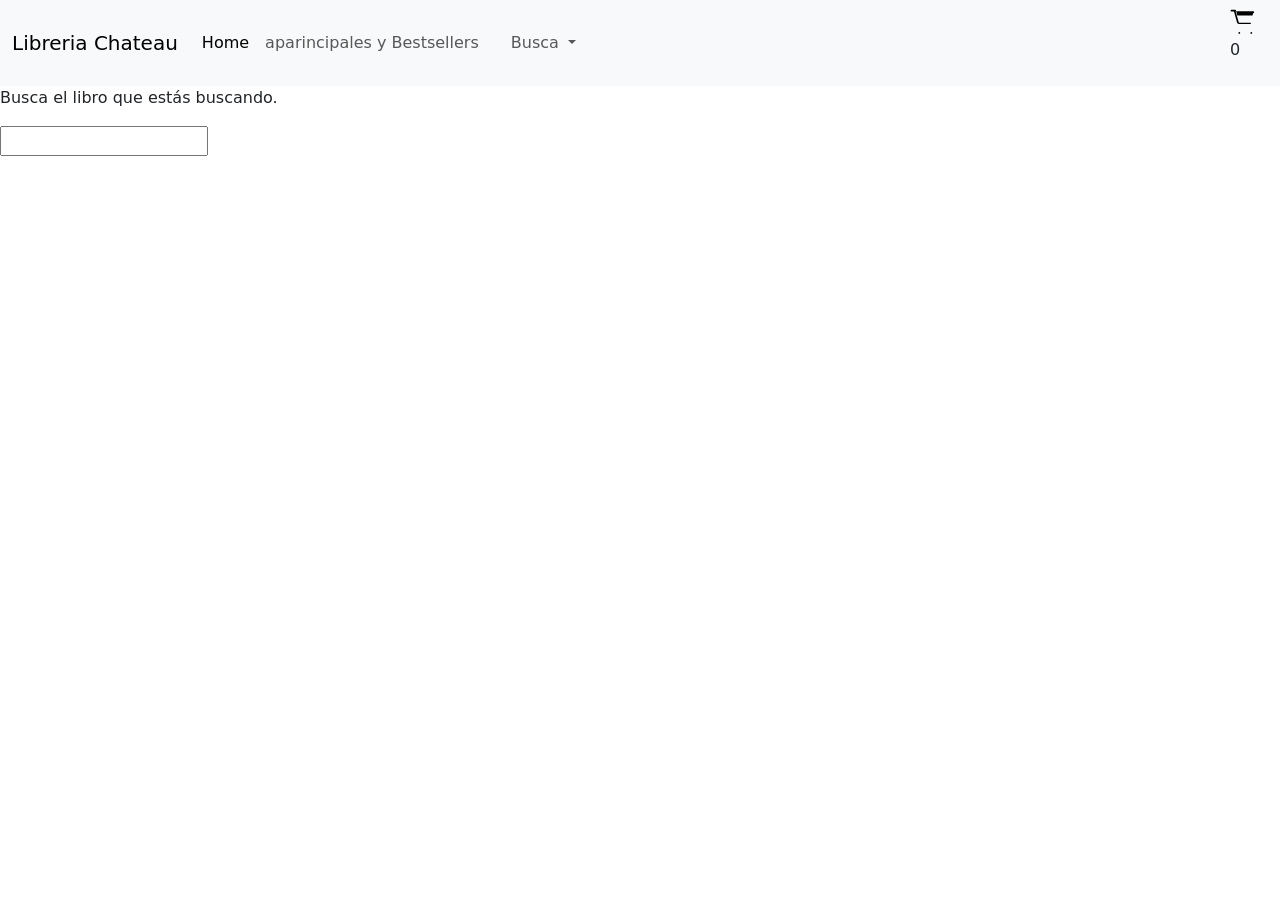
<file: index.html>
<!DOCTYPE html>
<html lang="en">
<head>
    <meta charset="UTF-8">
    <meta name="viewport" content="width=device-width, initial-scale=1.0">
    <title>PreEntrega3</title>
    <link href="https://cdn.jsdelivr.net/npm/bootstrap@5.3.0/dist/css/bootstrap.min.css" rel="stylesheet">
</head>
<body>
    <header>
        <nav class="navbar navbar-expand-lg bg-body-tertiary">
            <div class="container-fluid">
              <a class="navbar-brand" href="#">Libreria Chateau</a>
              <button class="navbar-toggler" type="button" data-bs-toggle="collapse" data-bs-target="#navbarNavDropdown" aria-controls="navbarNavDropdown" aria-expanded="false" aria-label="Toggle navigation">
                <span class="navbar-toggler-icon"></span>
              </button>
              <div class="collapse navbar-collapse" id="navbarNavDropdown">
                <ul class="navbar-nav">
                  <li class="nav-item">
                    <a class="nav-link active" aria-current="page" href="#">Home</a>
                  </li>
                  <li class="nav-item">
                    <a class="nav-link" href="#">aparincipales y Bestsellers</a>
                  </li>
                  <li class="nav-item">
                    <a class="nav-link" href="#"></a>
                  </li>
                  <li class="nav-item dropdown">
                    <a class="nav-link dropdown-toggle" href="#" role="button" data-bs-toggle="dropdown" aria-expanded="false">
                      Busca
                    </a>
                    <ul class="dropdown-menu">
                      <li><a class="dropdown-item" href="#">Libros</a></li>
                      <li><a class="dropdown-item" href="#">Servicios</a></li>
                      <li><a class="dropdown-item" href="#">Bestsellers</a></li>
                    </ul>
                  </li>
                </ul>
              </div>
            </div>
    
            <div id="userLogin" class="nav-item"></div>
            <div id="btnCarrito" style="margin-right: 20px">
                <svg xmlns="http://www.w3.org/2000/svg" width="30" height="" viewBox="0 0 50 50">
                    <path d="M37.5 12.5H12.3l-2.07-7.38A1.87 1.87 0 0 0 8.38 3H2.5A1.5 1.5 0 0 0 1 4.5a1.5 1.5 0 0 0 1.5 1.5h4.09l5.14 18.34a3 3 0 0 0 2.9 2.2h19.29a1 1 0 0 0 0-2H15.53a1 1 0 0 1-.95-.71L9.35 5.45H38.75a1.5 1.5 0 0 1 1.5 1.5 1.49 1.49 0 0 1-1.5 1.5z"/>
                    <circle cx="15.5" cy="41.5" r="1.5"/>
                    <circle cx="35.5" cy="41.5" r="1.5"/>
                </svg>
                <p id="contadorCarrito">0</p>
            </div>
            
          </nav>
    </header>
    <p>Busca el libro que estás buscando.</p>

    <input type="text" class="filterinput">

    <div id="libros"></div>
    <footer></footer>
    <script type="module" src="./books/libros.js"></script>
    <script type="module" src="./js/carrito.js"></script>
    <script type="module" src="./js/inicio.js"></script>
   <script src="https://cdn.jsdelivr.net/npm/bootstrap@5.3.0/dist/js/bootstrap.bundle.min.js"></script>
</body>
</html>
</file>
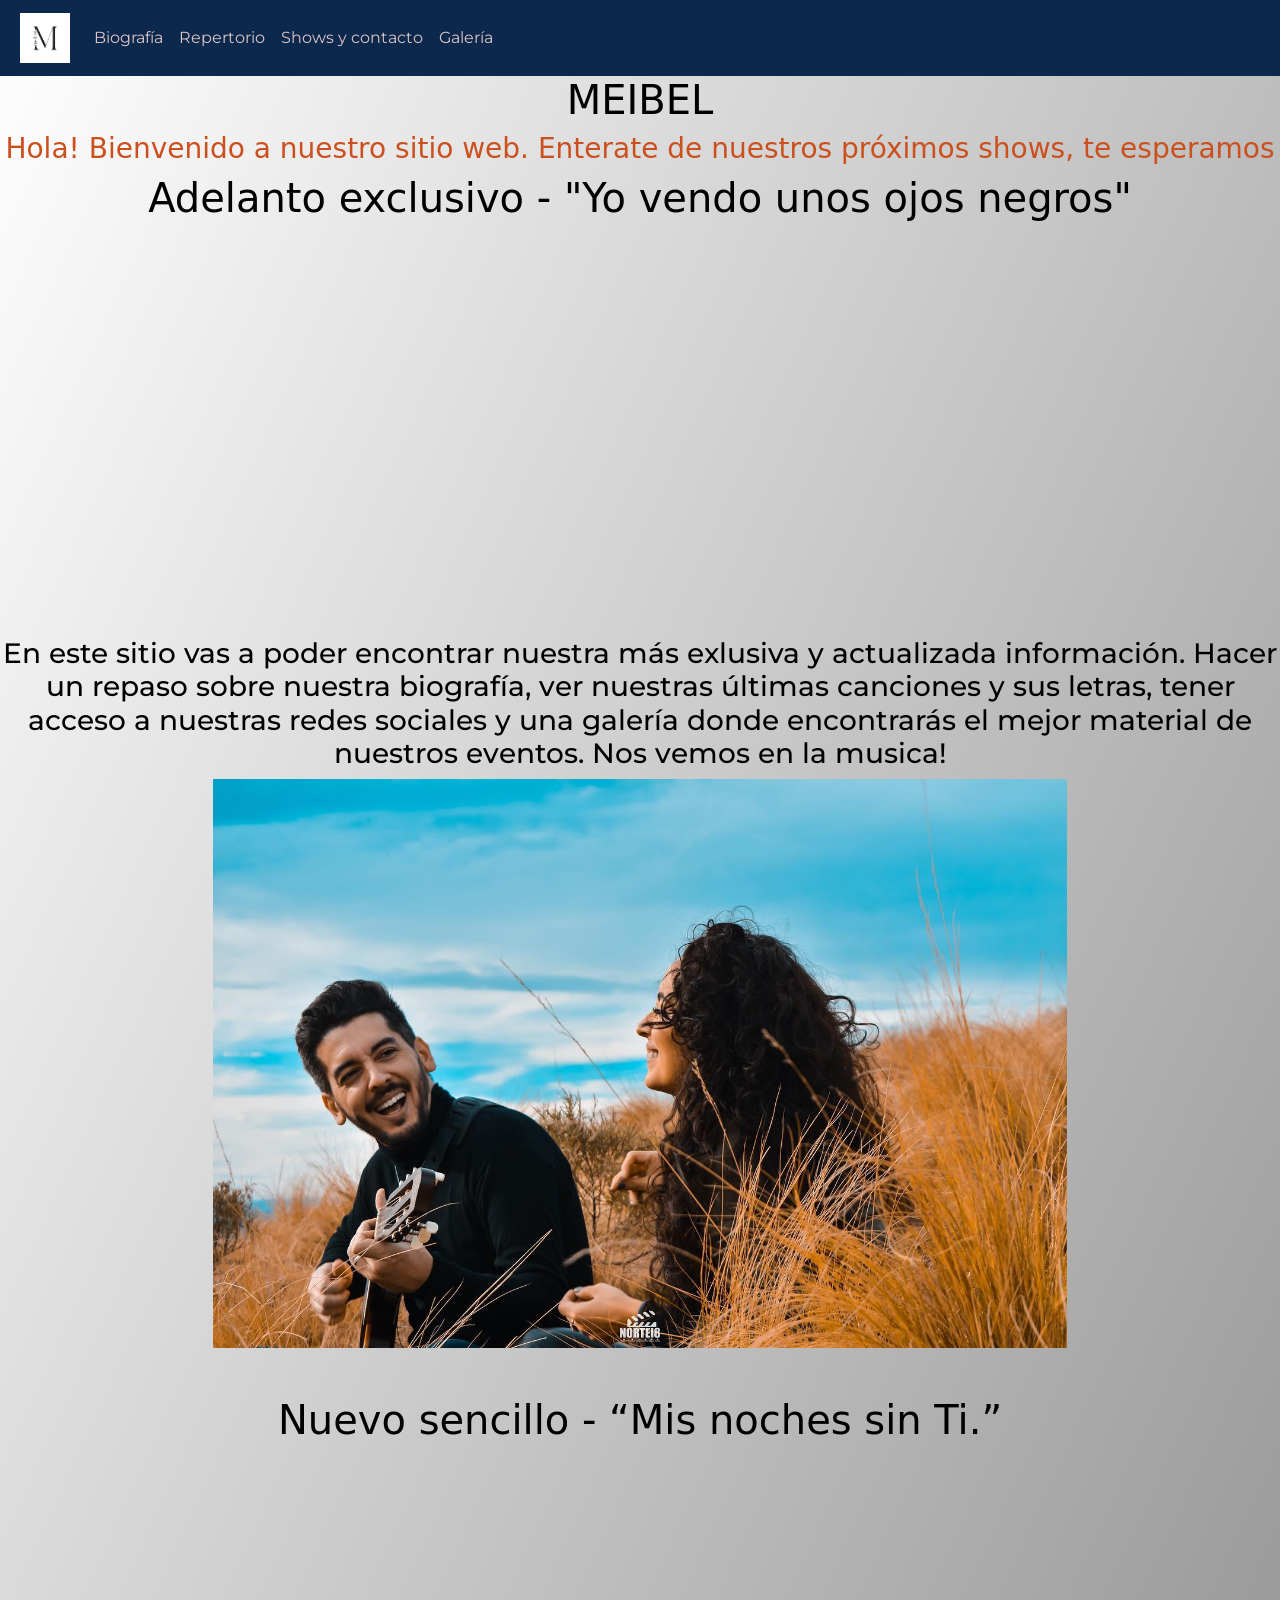
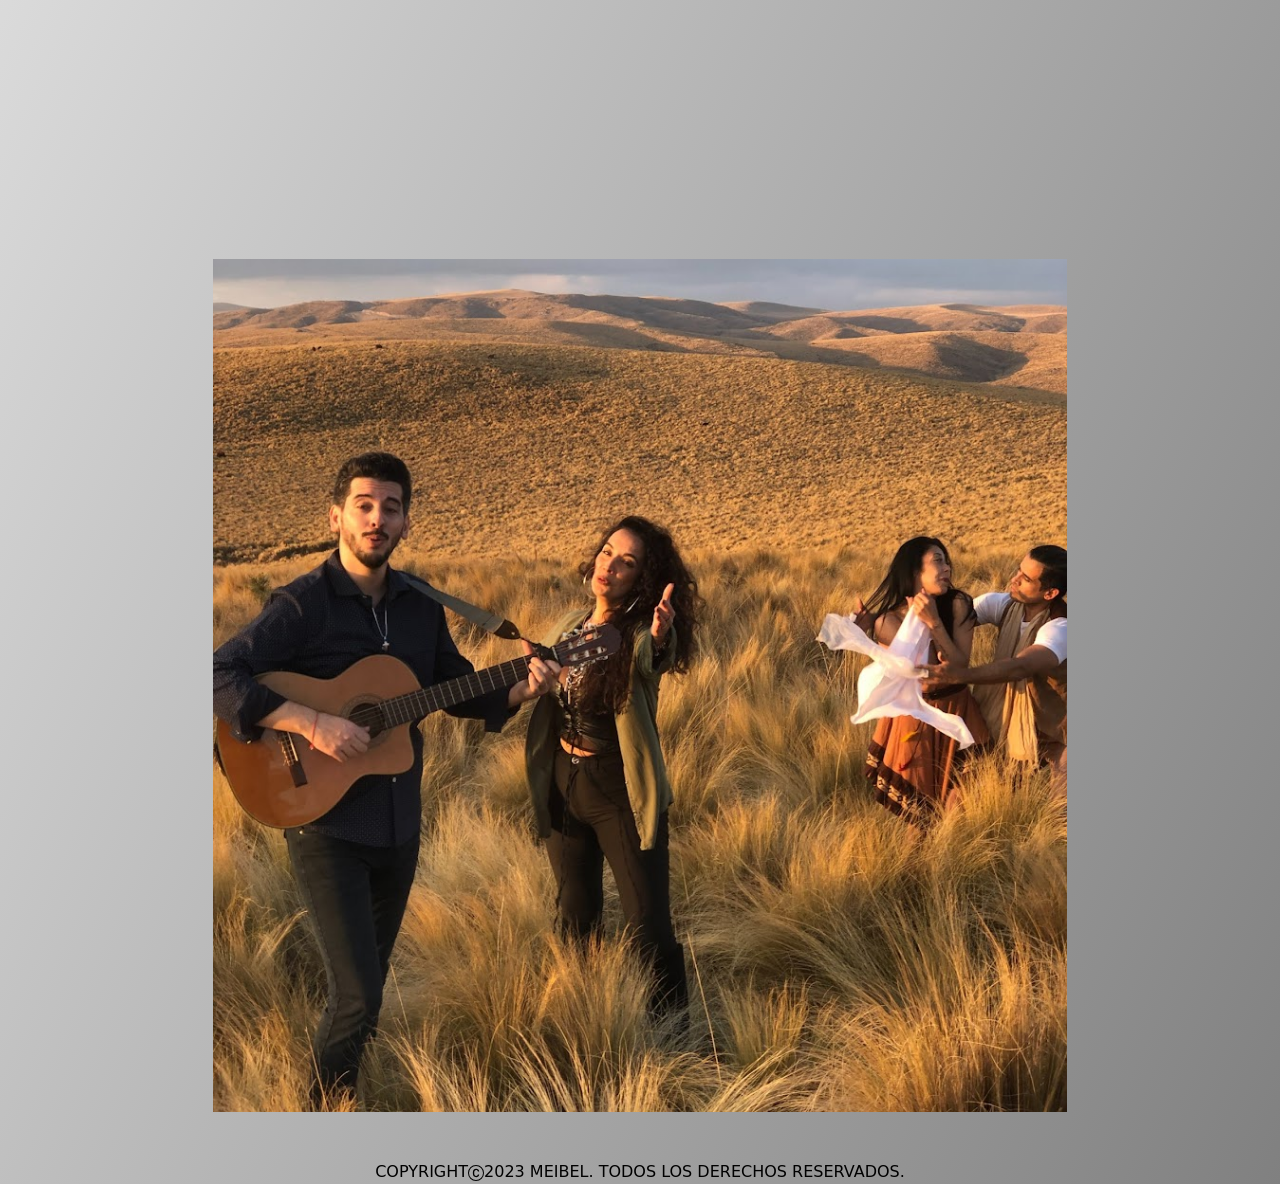
<file: root/index.html>
<!DOCTYPE html>
<html lang="en">
<head>
    <meta charset="UTF-8">
    <meta http-equiv="X-UA-Compatible" content="IE=edge">
    <meta name="viewport" content="width=device-width, initial-scale=1.0">
    <!-- Mi bs -->
    <link href="https://fonts.googleapis.com/css2?family=Montserrat:wght@200&display=swap" rel="stylesheet">
    <link href="https://cdn.jsdelivr.net/npm/bootstrap@5.3.0-alpha3/dist/css/bootstrap.min.css" rel="stylesheet" integrity="sha384-KK94CHFLLe+nY2dmCWGMq91rCGa5gtU4mk92HdvYe+M/SXH301p5ILy+dN9+nJOZ" crossorigin="anonymous">
    <link rel="stylesheet" href="./css/style.css">
    <title>Meibel</title>
</head>
<body>
 <header>
   <nav class="navbar navbar-expand-lg col-sm-12 px-2 color-barra descripcion">
      <div class="container-fluid">
        <a class="navbar-brand" href="./index.html"><img src="./img/LOGO.png" alt="logo" width="50"></a>
        <button class="navbar-toggler mi-boton" type="button" data-bs-toggle="collapse" data-bs-target="#navbarNavAltMarkup" aria-controls="navbarNavAltMarkup" aria-expanded="false" aria-label="Toggle navigation">
          <span class="navbar-toggler-icon"></span>
        </button>
        <div class="collapse navbar-collapse" id="navbarNavAltMarkup">
          <div class="navbar-nav">
            <a class="nav-link color-letra-barra" href="./paginas/biografia.html">Biografía</a>
            <a class="nav-link color-letra-barra" href="./paginas/repertorio.html">Repertorio</a>
            <a class="nav-link color-letra-barra" href="./paginas/shows.html">Shows y contacto</a>
            <a class="nav-link color-letra-barra" href="./paginas/galeria.html">Galería</a>
          </div>
        </div>
      </div>
    </nav>
    <nav>
     </nav>
 </header>
 <main>
    <h1 class="text-center">MEIBEL</h1>
    <section class="text-center">
        <h3 class="text-center sub">Hola! Bienvenido a nuestro sitio web.
        Enterate de nuestros próximos shows, te esperamos</h3>
        <div>
          <h3 class="display-6">Adelanto exclusivo - "Yo vendo unos ojos negros"</h3>
          <iframe class="col-md-8" width="400" height="400" src="https://www.youtube.com/embed/Qj9hyJEf94k" title="YouTube video player" frameborder="0" allow="accelerometer; autoplay; clipboard-write; encrypted-media; gyroscope; picture-in-picture; web-share" allowfullscreen></iframe>
        </div>
        <h3 class="descripcion">En este sitio vas a poder encontrar nuestra más exlusiva y actualizada información. Hacer un repaso sobre nuestra biografía, ver nuestras últimas canciones y sus letras, tener acceso a nuestras redes sociales y una galería donde encontrarás el mejor material de nuestros eventos. Nos vemos en la musica!</h3>
        <img class="col-md-8 img-fluid" src="./img/meibel3.jpg" alt="">
       <div class="pt-5">
        <h3 class="display-6">Nuevo sencillo - “Mis noches sin Ti.”</h3>
        <iframe class="col-md-8" width="400" height="400" src="https://www.youtube.com/embed/NIz2nOnFYKQ" title="YouTube video player" frameborder="0" allow="accelerometer; autoplay; clipboard-write; encrypted-media; gyroscope; picture-in-picture; web-share" allowfullscreen></iframe>
        <img class="col-md-8 img-fluid" src="./img/meibel2.jpg" alt="">
       </div>
    </section>
    <footer>
        <div class="container-fluid pt-5">
          <div class="row">
            <div class="text-center"> COPYRIGHT<svg xmlns="http://www.w3.org/2000/svg" width="16" height="16" fill="currentColor" class="bi bi-c-circle" viewBox="0 0 16 16">
              <path d="M1 8a7 7 0 1 0 14 0A7 7 0 0 0 1 8Zm15 0A8 8 0 1 1 0 8a8 8 0 0 1 16 0ZM8.146 4.992c-1.212 0-1.927.92-1.927 2.502v1.06c0 1.571.703 2.462 1.927 2.462.979 0 1.641-.586 1.729-1.418h1.295v.093c-.1 1.448-1.354 2.467-3.03 2.467-2.091 0-3.269-1.336-3.269-3.603V7.482c0-2.261 1.201-3.638 3.27-3.638 1.681 0 2.935 1.054 3.029 2.572v.088H9.875c-.088-.879-.768-1.512-1.729-1.512Z"/>
            </svg>2023 MEIBEL. TODOS LOS DERECHOS RESERVADOS.</div>
          </div>
        </div>
    </footer>
 </main>   
 <script src="https://cdn.jsdelivr.net/npm/bootstrap@5.3.0-alpha3/dist/js/bootstrap.bundle.min.js" integrity="sha384-ENjdO4Dr2bkBIFxQpeoTz1HIcje39Wm4jDKdf19U8gI4ddQ3GYNS7NTKfAdVQSZe" crossorigin="anonymous"></script>
</body>
</html>
</file>
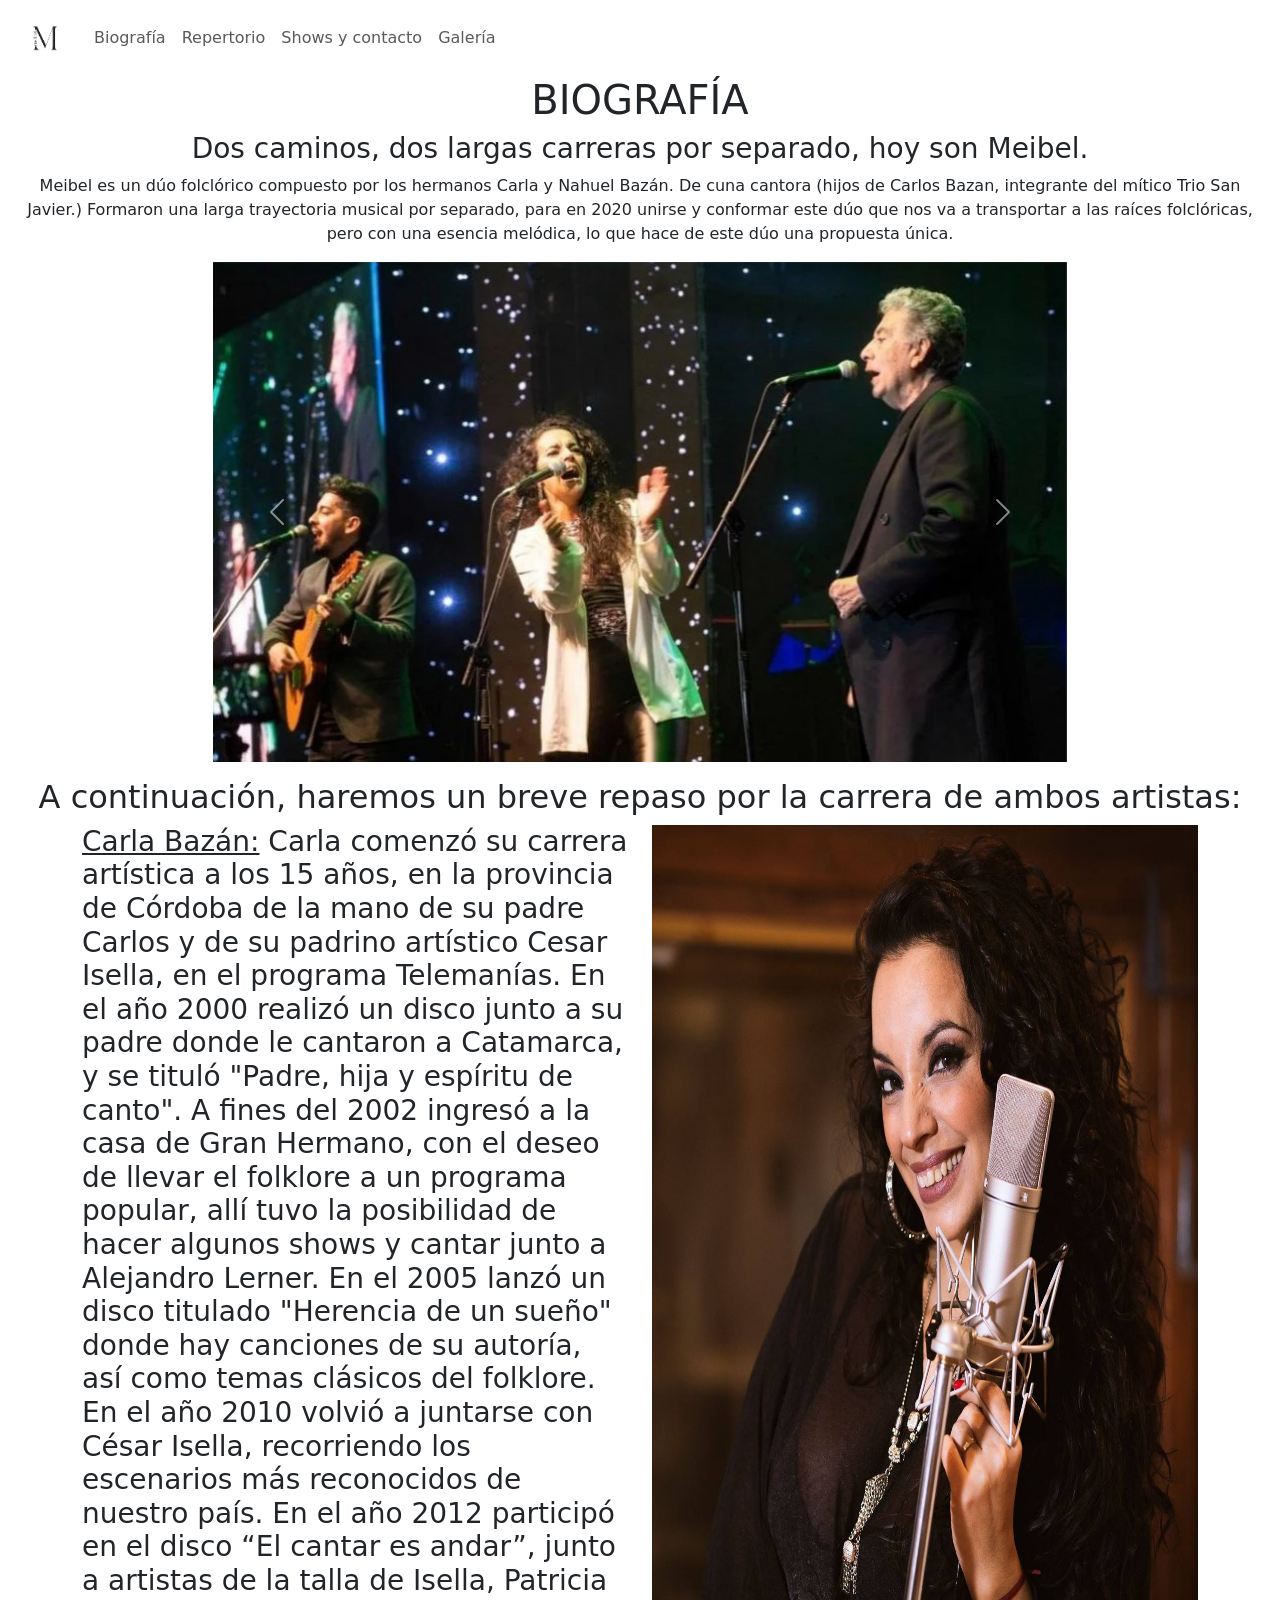
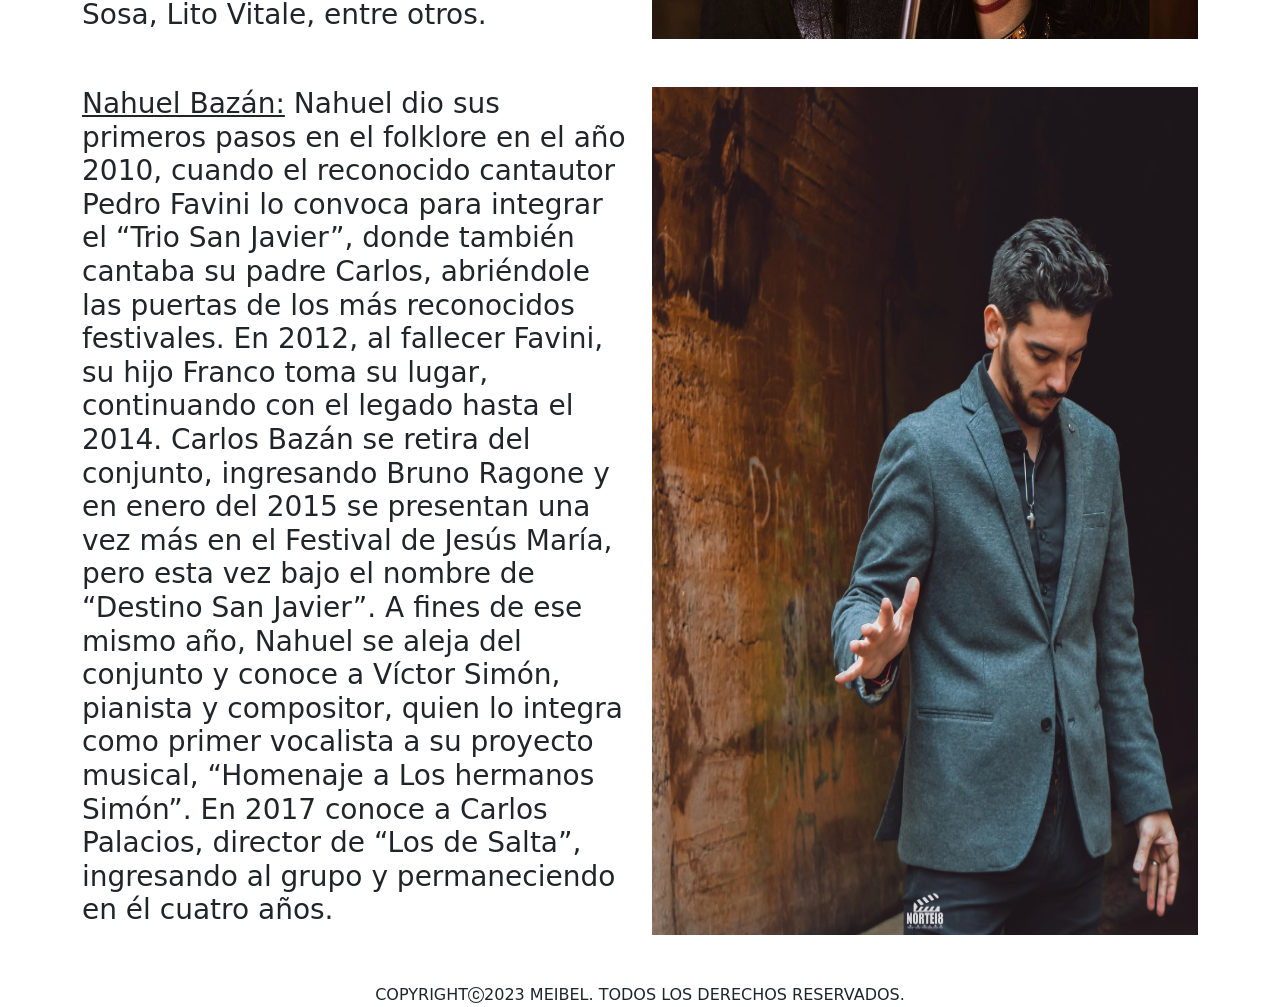
<file: paginas/biografia.html>
<!DOCTYPE html>
<html lang="en">
<head>
    <meta charset="UTF-8">
    <meta http-equiv="X-UA-Compatible" content="IE=edge">
    <meta name="viewport" content="width=device-width, initial-scale=1.0">

    <!-- mi bs -->
<link href="https://fonts.googleapis.com/css2?family=Montserrat:wght@200&display=swap" rel="stylesheet">
    <link href="https://cdn.jsdelivr.net/npm/bootstrap@5.3.0-alpha3/dist/css/bootstrap.min.css" rel="stylesheet" integrity="sha384-KK94CHFLLe+nY2dmCWGMq91rCGa5gtU4mk92HdvYe+M/SXH301p5ILy+dN9+nJOZ" crossorigin="anonymous">
    <link rel="stylesheet" href="../css/style.css">
    <title>Biografia</title>
</head>
<body>
    <header>
      <nav class="navbar navbar-expand-lg col-sm-12 px-2 color-barra descripcion">
            <div class="container-fluid">
              <a class="navbar-brand" href="../index.html"><img src="../img/LOGO.png" alt="logo" width="50"></a>
              <button class="navbar-toggler mi-boton" type="button" data-bs-toggle="collapse" data-bs-target="#navbarNavAltMarkup" aria-controls="navbarNavAltMarkup" aria-expanded="false" aria-label="Toggle navigation">
                <span class="navbar-toggler-icon"></span>
              </button>
              <div class="collapse navbar-collapse" id="navbarNavAltMarkup">
                <div class="navbar-nav">
                  <a class="nav-link color-letra-barra" href="./biografia.html">Biografía</a>
                  <a class="nav-link color-letra-barra" href="./repertorio.html">Repertorio</a>
                  <a class="nav-link color-letra-barra" href="./shows.html">Shows y contacto</a>
                  <a class="nav-link color-letra-barra" href="./galeria.html">Galería</a>
                </div>
              </div>
            </div>
          </nav>
          <nav>
           </nav>
     </header>  
     <main>
      <h1 class="text-center">BIOGRAFÍA</h1>
    <section class="text-center">
       <h3>Dos caminos, dos largas carreras por separado, hoy son Meibel.</h3>
      <p class="container-fluid">Meibel es un dúo folclórico compuesto por los hermanos Carla y Nahuel Bazán. De cuna cantora (hijos de Carlos Bazan, integrante del mítico Trio San Javier.) Formaron una larga trayectoria musical por separado, para en 2020 unirse y conformar este dúo que nos va a transportar a las raíces folclóricas, pero con una esencia melódica, lo que hace de este dúo una propuesta única. </p>
      <div id="carouselExample" class="carousel slide col-lg-8 mx-auto">
        <div class="carousel-inner">
          <div class="carousel-item active">
            <img src="../img/meibel4.jpg" class="d-block w-100 col-lg-8" alt="El dúo Meibel acompañados por su padre, Carlos Bazán, en la Fiesta Nacional del Poncho, Julio de 2022">
          </div>
          <div class="carousel-item">
            <img src="../img/Car1.jpg" class="d-block w-100 col-lg-8" alt="Carla, imagen para el book">
          </div>
          <div class="carousel-item">
            <img src="../img/Nahu1.jpg" class="d-block w-100 col-lg-8" alt="Nahuel, imagen para el book">
          </div>
        </div>
        <button class="carousel-control-prev" type="button" data-bs-target="#carouselExample" data-bs-slide="prev">
          <span class="carousel-control-prev-icon" aria-hidden="true"></span>
          <span class="visually-hidden">Previous</span>
        </button>
        <button class="carousel-control-next" type="button" data-bs-target="#carouselExample" data-bs-slide="next">
          <span class="carousel-control-next-icon" aria-hidden="true"></span>
          <span class="visually-hidden">Next</span>
        </button>
      </div>  
    </section>
    <h2 class="text-center mt-3">A continuación, haremos un breve repaso por la carrera de ambos artistas:</h2>
       <div class="container">
         <div class="row">
          <h3 class="descripcion col-lg-6"> <u>Carla Bazán:</u> Carla comenzó su carrera artística a los 15 años, en la provincia de Córdoba de la mano de su padre Carlos y de su padrino artístico Cesar Isella, en el programa Telemanías.
            En el año 2000 realizó un disco junto a su padre donde le cantaron a Catamarca, y se tituló "Padre, hija y espíritu de canto".
            A fines del 2002 ingresó a la casa de Gran Hermano, con el deseo de llevar el folklore a un programa popular, allí tuvo la posibilidad de hacer algunos shows y cantar junto a Alejandro Lerner.
            En el 2005 lanzó un disco titulado "Herencia de un sueño" donde hay canciones de su autoría, así como temas clásicos del folklore.
            En el año 2010 volvió a juntarse con César Isella, recorriendo los escenarios más reconocidos de nuestro país.
            En el año 2012 participó en el disco “El cantar es andar”, junto a artistas de la talla de Isella, Patricia Sosa, Lito Vitale, entre otros.
            </h3>
          <img class="col-lg-6" src="../img/car2.jpg" alt="Carla en estudio de grabación">
          <h3 class="descripcion col-lg-6 mt-5"> <u>Nahuel Bazán:</u> Nahuel dio sus primeros pasos en el folklore en el año 2010, cuando el reconocido cantautor Pedro Favini lo convoca para integrar el “Trio San Javier”, donde también cantaba su padre Carlos, abriéndole las puertas de los más reconocidos festivales.
            En 2012, al fallecer Favini, su hijo Franco toma su lugar, continuando con el legado hasta el 2014. Carlos Bazán se retira del conjunto, ingresando Bruno Ragone y en enero del 2015 se presentan una vez más en el Festival de Jesús María, pero esta vez bajo el nombre de “Destino San Javier”. 
            A fines de ese mismo año, Nahuel se aleja del conjunto y conoce a Víctor Simón, pianista y compositor, quien lo integra como primer vocalista a su proyecto musical, “Homenaje a Los hermanos Simón”.
            En 2017 conoce a Carlos Palacios, director de “Los de Salta”, ingresando al grupo y permaneciendo en él cuatro años.
            </h3>
            <img class="col-lg-6 mt-5" src="../img/nahu2.jpg" alt="Nahuel en el Rodeo, Catamarca">
         </div>
       </div>
       </main> 
     <footer>
      <div class="container-fluid pt-5">
        <div class="row">
          <div class="text-center"> COPYRIGHT<svg xmlns="http://www.w3.org/2000/svg" width="16" height="16" fill="currentColor" class="bi bi-c-circle" viewBox="0 0 16 16">
            <path d="M1 8a7 7 0 1 0 14 0A7 7 0 0 0 1 8Zm15 0A8 8 0 1 1 0 8a8 8 0 0 1 16 0ZM8.146 4.992c-1.212 0-1.927.92-1.927 2.502v1.06c0 1.571.703 2.462 1.927 2.462.979 0 1.641-.586 1.729-1.418h1.295v.093c-.1 1.448-1.354 2.467-3.03 2.467-2.091 0-3.269-1.336-3.269-3.603V7.482c0-2.261 1.201-3.638 3.27-3.638 1.681 0 2.935 1.054 3.029 2.572v.088H9.875c-.088-.879-.768-1.512-1.729-1.512Z"/>
          </svg>2023 MEIBEL. TODOS LOS DERECHOS RESERVADOS.</div>
        </div>
      </div>
  </footer>
     <script src="https://cdn.jsdelivr.net/npm/bootstrap@5.3.0-alpha3/dist/js/bootstrap.bundle.min.js" integrity="sha384-ENjdO4Dr2bkBIFxQpeoTz1HIcje39Wm4jDKdf19U8gI4ddQ3GYNS7NTKfAdVQSZe" crossorigin="anonymous"></script>
</body>
</html>
</file>
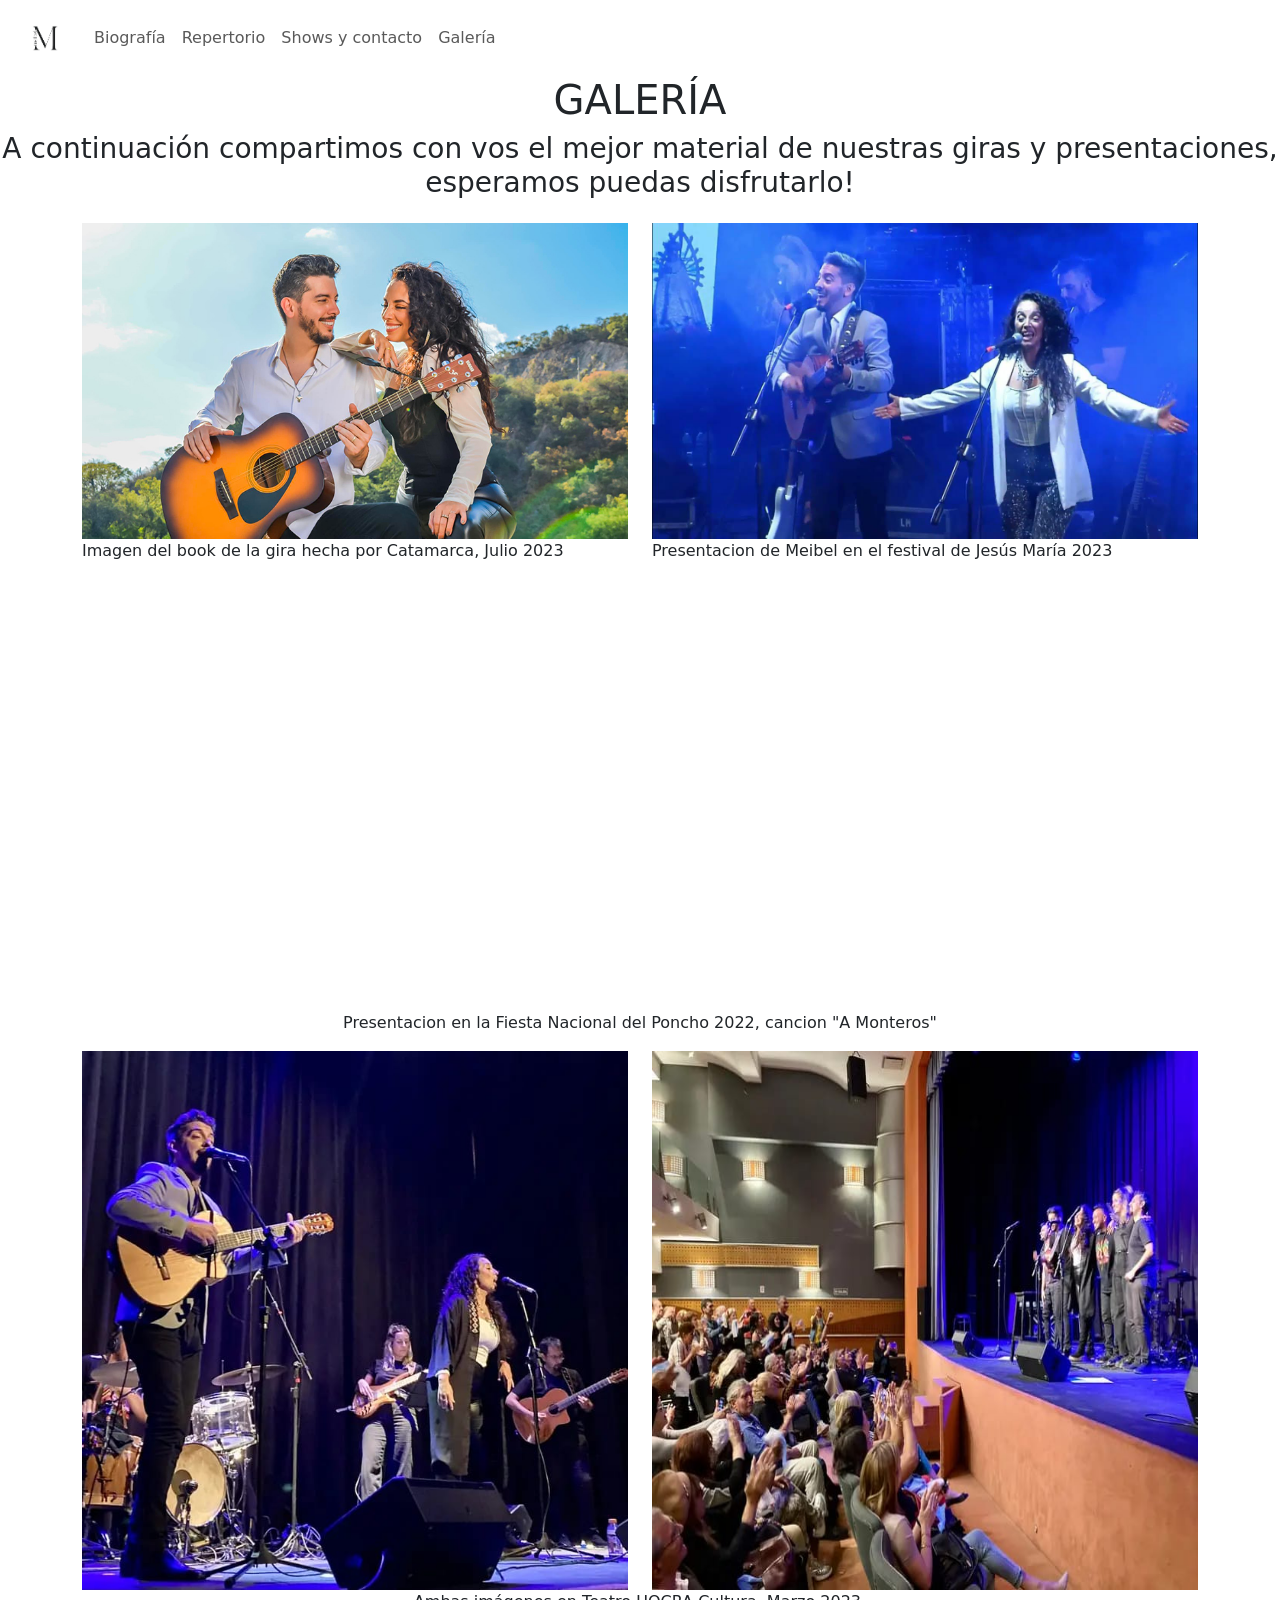
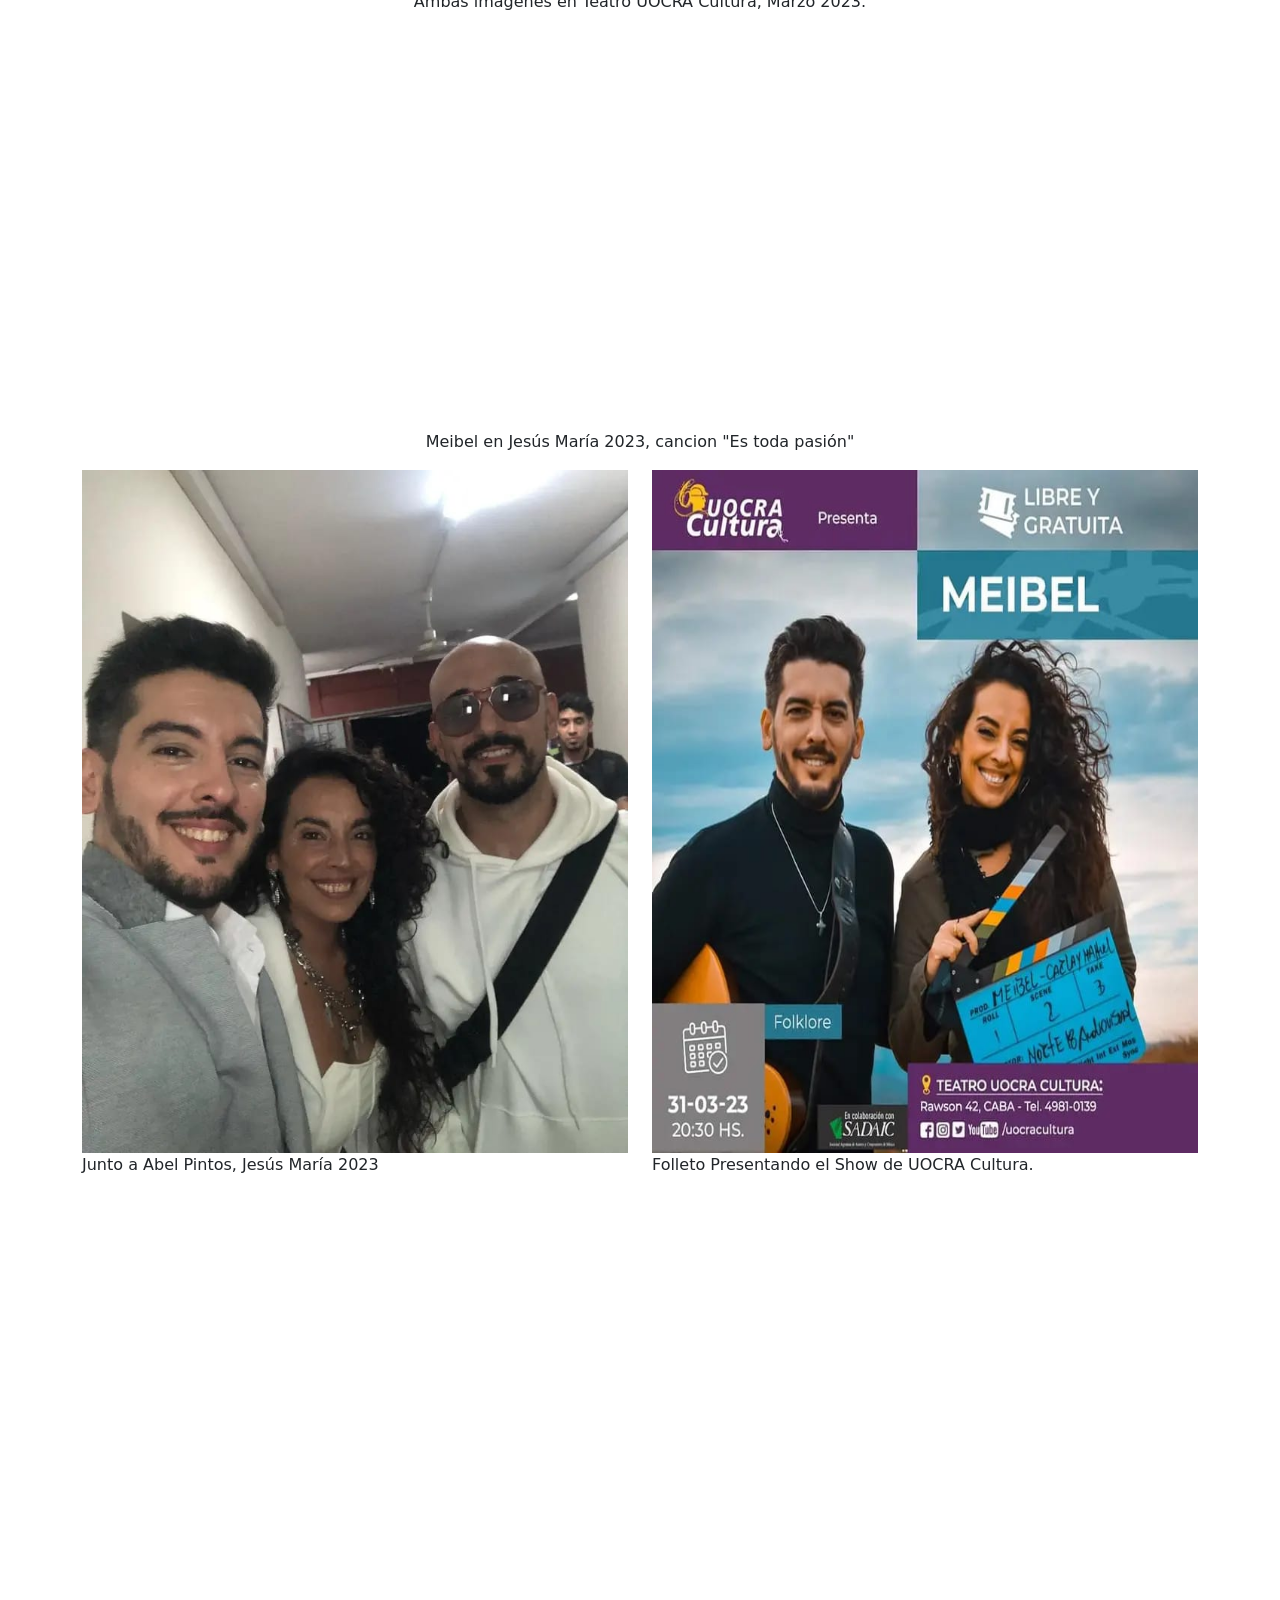
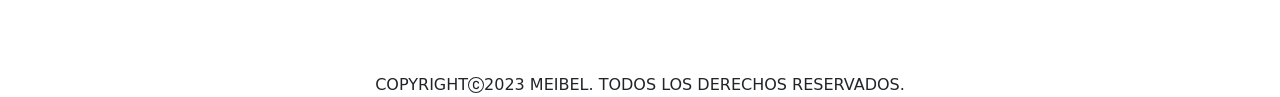
<file: paginas/galeria.html>
<!DOCTYPE html>
<html lang="en">
<head>
    <meta charset="UTF-8">
    <meta http-equiv="X-UA-Compatible" content="IE=edge">
    <meta name="viewport" content="width=device-width, initial-scale=1.0">

    <!-- mi bs -->
    <link href="https://fonts.googleapis.com/css2?family=Montserrat:wght@200&display=swap" rel="stylesheet">
    <link href="https://cdn.jsdelivr.net/npm/bootstrap@5.3.0-alpha3/dist/css/bootstrap.min.css" rel="stylesheet" integrity="sha384-KK94CHFLLe+nY2dmCWGMq91rCGa5gtU4mk92HdvYe+M/SXH301p5ILy+dN9+nJOZ" crossorigin="anonymous">
    <link rel="stylesheet" href="../css/style.css">
    <title>Galeria</title>
</head>
<body>
    <header>
      <nav class="navbar navbar-expand-lg col-sm-12 px-2 color-barra descripcion">
            <div class="container-fluid">
              <a class="navbar-brand" href="../index.html"><img src="../img/LOGO.png" alt="logo" width="50"></a>
              <button class="navbar-toggler mi-boton" type="button" data-bs-toggle="collapse" data-bs-target="#navbarNavAltMarkup" aria-controls="navbarNavAltMarkup" aria-expanded="false" aria-label="Toggle navigation">
                <span class="navbar-toggler-icon"></span>
              </button>
              <div class="collapse navbar-collapse" id="navbarNavAltMarkup">
                <div class="navbar-nav">
                  <a class="nav-link color-letra-barra" href="./biografia.html">Biografía</a>
                  <a class="nav-link color-letra-barra" href="./repertorio.html">Repertorio</a>
                  <a class="nav-link color-letra-barra" href="./shows.html">Shows y contacto</a>
                  <a class="nav-link color-letra-barra" href="./galeria.html">Galería</a>
                </div>
              </div>
            </div>
          </nav>
          <nav>
           </nav>
     </header> 
     <main>
      <h1 class="text-center">GALERÍA</h1>
            <h3 class="text-center">A continuación compartimos con vos el mejor material de nuestras giras y presentaciones, esperamos puedas disfrutarlo!</h3>
            
            <div class="container">
              <div class="row">
                <img class="img3 col-lg-6 mt-3" src="../img/meibel1.jpg" alt="Imagen del book de la gira hecha por Catamarca, verano 2023.">
                <img class="img6 col-lg-6 mt-3" src="../img/meibel7.jpg" alt="El dúo Meibel presentandose en el festival Nacional de Doma y Folclore de Jesús María.">
              </div>
            </div>
            <div class="container">
              <div class="row">
                <p class="col-lg-6 mb-5">Imagen del book de la gira hecha por Catamarca, Julio 2023</p>
                <p class="col-lg-6 mb-5">Presentacion de Meibel en el festival de Jesús María 2023</p>
              </div>
            </div>
            <div class="container">
               <div class="row">
                <iframe class="col-md-10" height="400" src="https://www.youtube.com/embed/tbcVpfqQwN4" title="YouTube video player" frameborder="0" allow="accelerometer; autoplay; clipboard-write; encrypted-media; gyroscope; picture-in-picture; web-share" allowfullscreen></iframe>
               </div>
            </div>
            <p class="text-center">Presentacion en la Fiesta Nacional del Poncho 2022, cancion "A Monteros"</p>
            <div class="container">
              <div class="row">
                <img class="img7 col-lg-6" src="../img/meibel8.jpg" alt="Presentacion en vivo, UOCRA Cultura">
                <img class="img8 col-lg-6" src="../img/meibel9.jpg" alt="Presentacion en vivo, UOCRA Cultura">
              </div>
            </div>
            <p class="text-center">Ambas imágenes en Teatro UOCRA Cultura, Marzo 2023.</p>
            <div class="container">
              <div class="row">
                <iframe class="col-md-10" width="400" height="400" src="https://www.youtube.com/embed/9BIpDauQykE" title="YouTube video player" frameborder="0" allow="accelerometer; autoplay; clipboard-write; encrypted-media; gyroscope; picture-in-picture; web-share" allowfullscreen></iframe>
              </div>
            </div>
            <p class="text-center">Meibel en Jesús María 2023, cancion "Es toda pasión"</p>
            <div class="container">
              <div class="row">
                <img class="img4 col-lg-6" src="../img/meibel5.jpg" alt="En Camarines, con Abel Pintos">
                <img class="img5 col-lg-6" src="../img/meibel6.jpg" alt="Folleto difusión UOCRA Cultura">
              </div>
            </div>
            <div class="container">
              <div class="row">
                <p class="col-lg-6 mb-5">Junto a Abel Pintos, Jesús María 2023</p>
                <p class="col-lg-6 mb-5">Folleto Presentando el Show de UOCRA Cultura.</p>
              </div>
            </div>
            <div class="container">
              <div class="row">
                <iframe class="col-md-10" width="400" height="400" src="https://www.youtube.com/embed/mj4-vsjBDqg" title="YouTube video player" frameborder="0" allow="accelerometer; autoplay; clipboard-write; encrypted-media; gyroscope; picture-in-picture; web-share" allowfullscreen></iframe>
              </div>
            </div>
     </main>  
     <footer>
      <div class="container-fluid pt-5">
        <div class="row">
          <div class="text-center"> COPYRIGHT<svg xmlns="http://www.w3.org/2000/svg" width="16" height="16" fill="currentColor" class="bi bi-c-circle" viewBox="0 0 16 16">
            <path d="M1 8a7 7 0 1 0 14 0A7 7 0 0 0 1 8Zm15 0A8 8 0 1 1 0 8a8 8 0 0 1 16 0ZM8.146 4.992c-1.212 0-1.927.92-1.927 2.502v1.06c0 1.571.703 2.462 1.927 2.462.979 0 1.641-.586 1.729-1.418h1.295v.093c-.1 1.448-1.354 2.467-3.03 2.467-2.091 0-3.269-1.336-3.269-3.603V7.482c0-2.261 1.201-3.638 3.27-3.638 1.681 0 2.935 1.054 3.029 2.572v.088H9.875c-.088-.879-.768-1.512-1.729-1.512Z"/>
          </svg>2023 MEIBEL. TODOS LOS DERECHOS RESERVADOS.</div>

        </div>

      </div>
  </footer>
     <script src="https://cdn.jsdelivr.net/npm/bootstrap@5.3.0-alpha3/dist/js/bootstrap.bundle.min.js" integrity="sha384-ENjdO4Dr2bkBIFxQpeoTz1HIcje39Wm4jDKdf19U8gI4ddQ3GYNS7NTKfAdVQSZe" crossorigin="anonymous"></script>

</body>
</html>
</file>
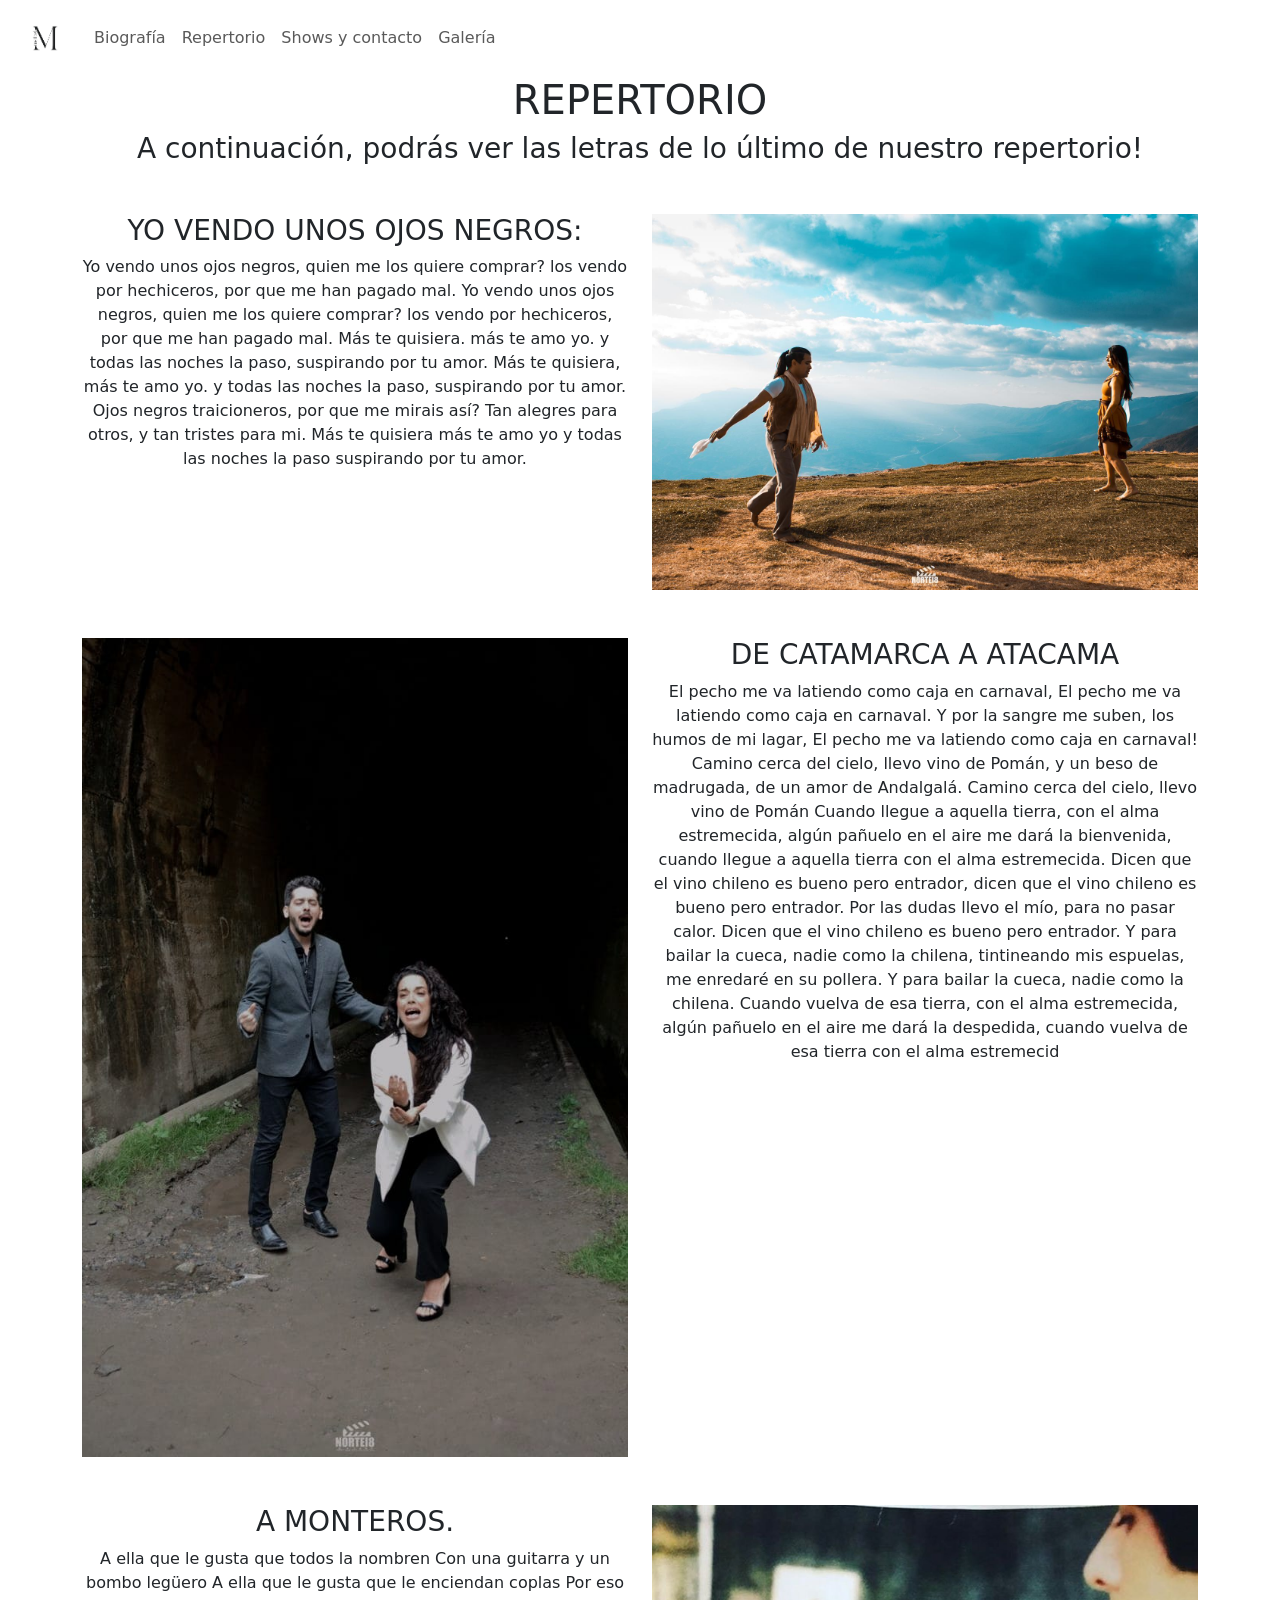
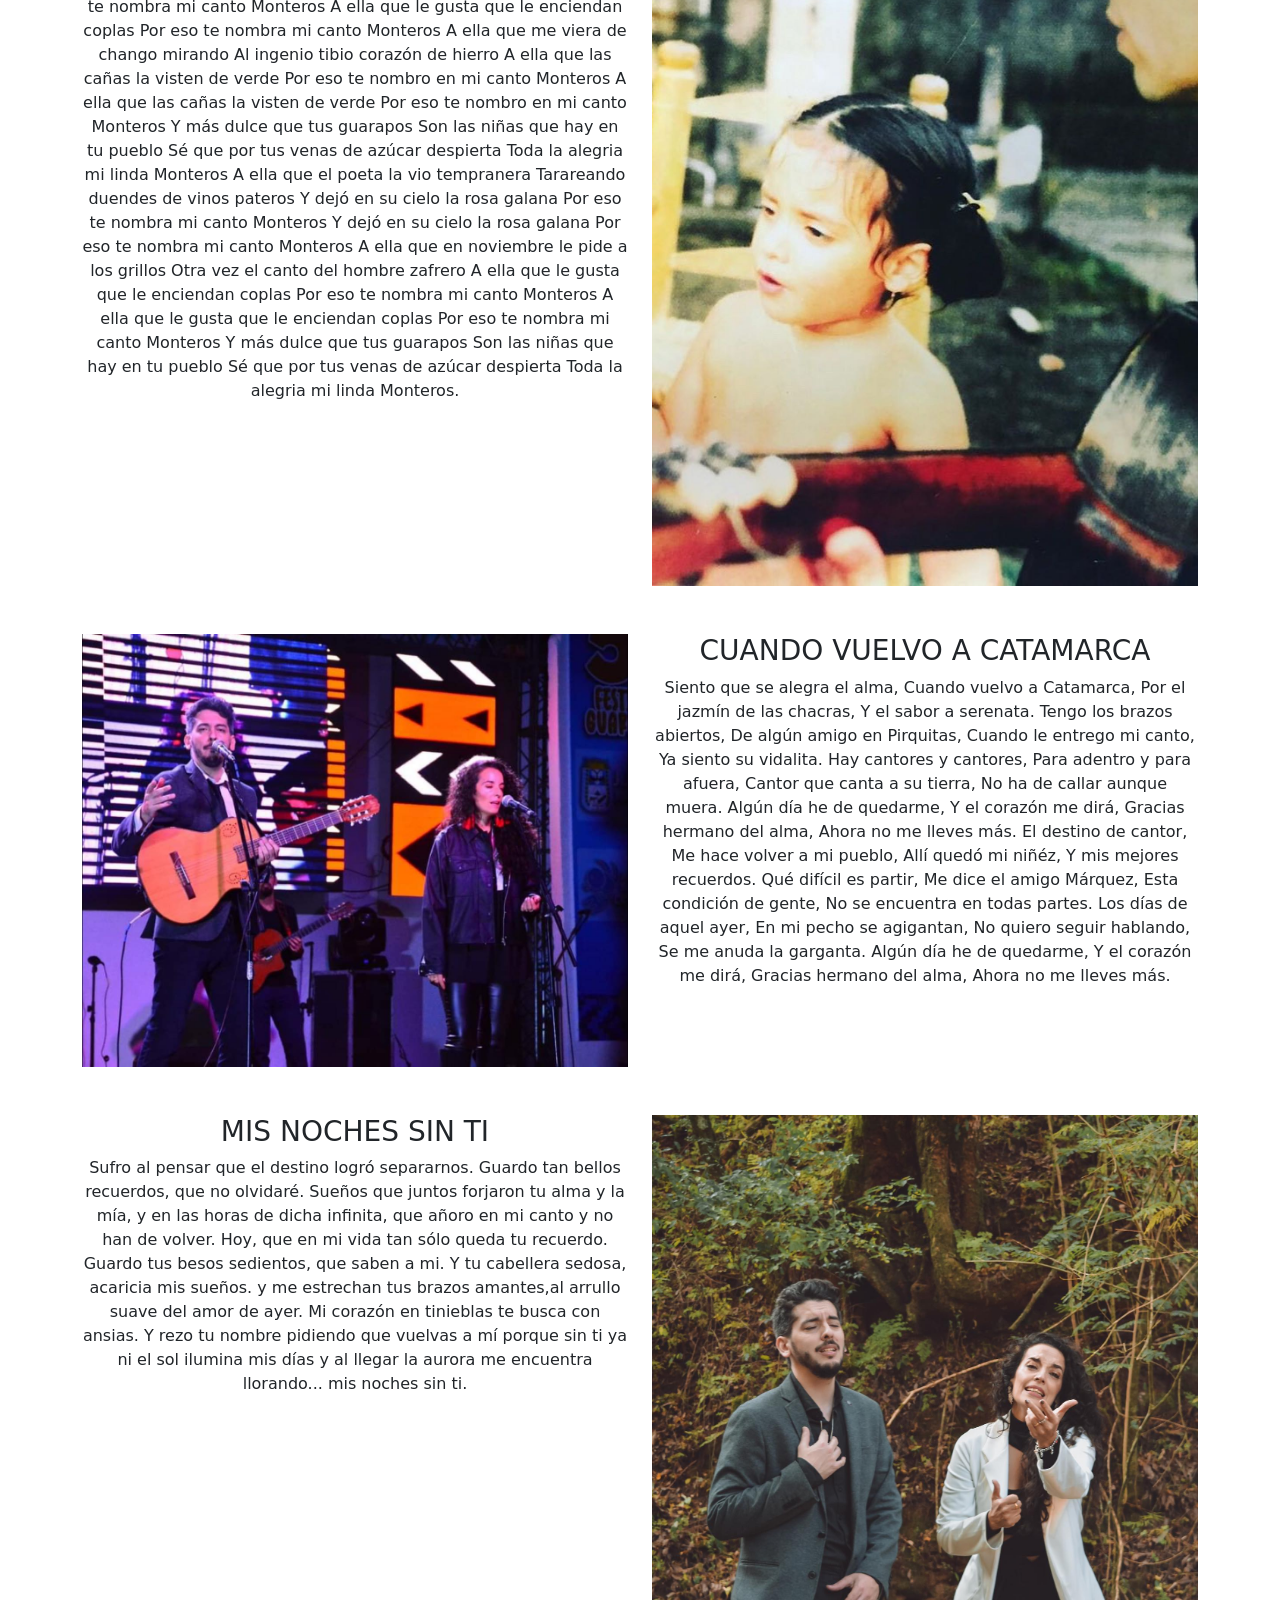
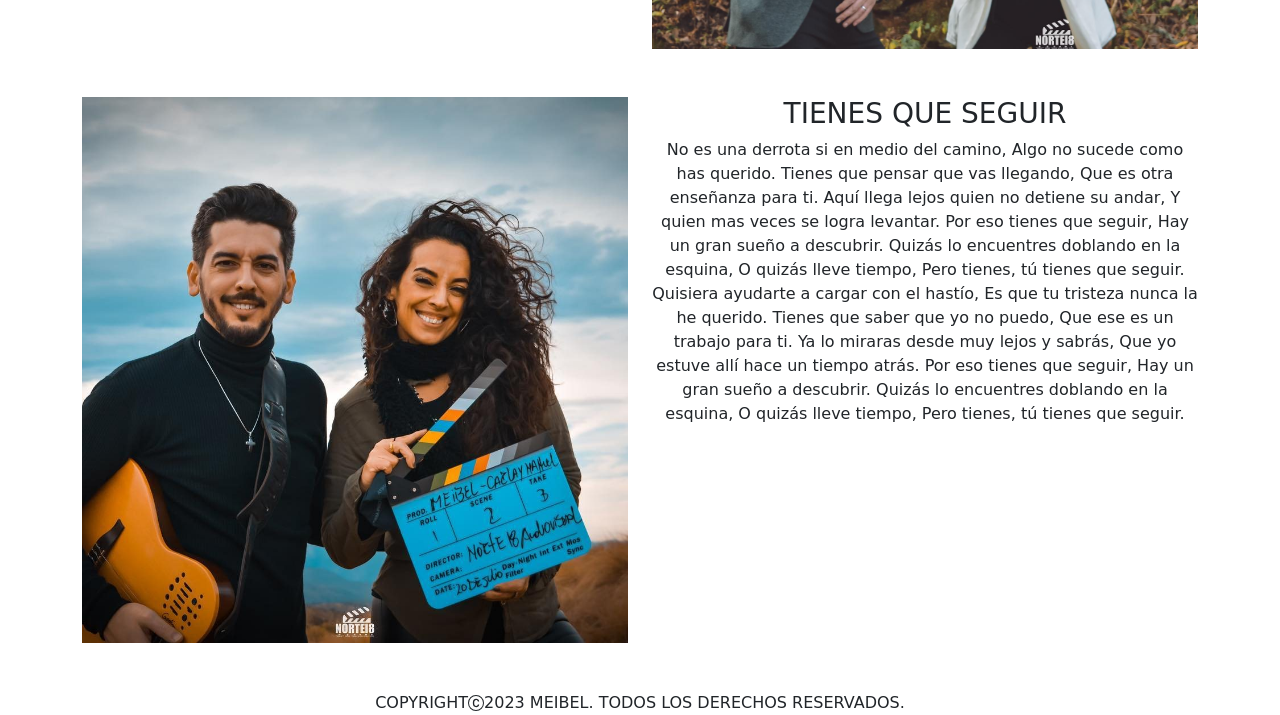
<file: paginas/repertorio.html>
<!DOCTYPE html>
<html lang="en">
<head>
    <meta charset="UTF-8">
    <meta http-equiv="X-UA-Compatible" content="IE=edge">
    <meta name="viewport" content="width=device-width, initial-scale=1.0">
    
    <!-- mi bs -->
    <link href="https://fonts.googleapis.com/css2?family=Montserrat:wght@200&display=swap" rel="stylesheet">
    <link href="https://cdn.jsdelivr.net/npm/bootstrap@5.3.0-alpha3/dist/css/bootstrap.min.css" rel="stylesheet" integrity="sha384-KK94CHFLLe+nY2dmCWGMq91rCGa5gtU4mk92HdvYe+M/SXH301p5ILy+dN9+nJOZ" crossorigin="anonymous">
    <link rel="stylesheet" href="../css/style.css">
    <title>Repertorio</title>
</head>
<body>
    <header>
      <nav class="navbar navbar-expand-lg col-sm-12 px-2 color-barra descripcion">
            <div class="container-fluid">
              <a class="navbar-brand" href="../index.html"><img src="../img/LOGO.png" alt="logo" width="50"></a>
              <button class="navbar-toggler mi-boton" type="button" data-bs-toggle="collapse" data-bs-target="#navbarNavAltMarkup" aria-controls="navbarNavAltMarkup" aria-expanded="false" aria-label="Toggle navigation">
                <span class="navbar-toggler-icon"></span>
              </button>
              <div class="collapse navbar-collapse" id="navbarNavAltMarkup">
                <div class="navbar-nav">
                  <a class="nav-link color-letra-barra" href="./biografia.html">Biografía</a>
                  <a class="nav-link color-letra-barra" href="./repertorio.html">Repertorio</a>
                  <a class="nav-link color-letra-barra" href="./shows.html">Shows y contacto</a>
                  <a class="nav-link color-letra-barra" href="./galeria.html">Galería</a>
                </div>
              </div>
            </div>
          </nav>
          <nav>

           </nav>
     </header>
     <main>
        <h1 class="text-center">REPERTORIO</h1>
        <section class="text-center">
            <h3>A continuación, podrás ver las letras de lo último de nuestro repertorio!</h3>
            <div class="container mt-5">
              <div class="row">
                <div class="col-lg-6">
                  <h3 class="descripcion">YO VENDO UNOS OJOS NEGROS:</h3> 
                  <p class="espaciar">Yo vendo unos ojos negros,
                   quien me los quiere comprar?
                   los vendo por hechiceros,
                   por que me han pagado mal.
                   Yo vendo unos ojos negros,
                   quien me los quiere comprar?
                   los vendo por hechiceros,
                   por que me han pagado mal.
                   
                   Más te quisiera. más te amo yo.
                   y todas las noches la paso,
                   suspirando por tu amor.
                   Más te quisiera, más te amo yo.
                   y todas las noches la paso,
                   suspirando por tu amor.
                   
                   Ojos negros traicioneros,
                   por que me mirais así?
                   Tan alegres para otros,
                   y tan tristes para mi.
                   
                   Más te quisiera más te amo yo
                   y todas las noches la paso
                   suspirando por tu amor.</p> 
                </div>
                 <img class="col-lg-6" src="../img/meibel17.jpg" alt="Los bailarines hacen su danza en los mas hermosos paisajes de nuestro país">
              </div>
            </div>
            <div class="container mt-5">
              <div class="row">
                <img class="col-lg-6" src="../img/meibel11.jpg" alt="Carla y Nahuel, imagenes del backstage de la cancion Mis noches sin ti">
              <div class="col-lg-6">
                <h3 class="descripcion">DE CATAMARCA A ATACAMA</h3>
                <p class="espaciar">El pecho me va latiendo como caja en carnaval,
                  El pecho me va latiendo como caja en carnaval.
                  Y por la sangre me suben,
                  los humos de mi lagar,
                  El pecho me va latiendo como caja en carnaval!
                  Camino cerca del cielo, llevo vino de Pomán,
                  y un beso de madrugada, de un amor de Andalgalá.
                  Camino cerca del cielo, llevo vino de Pomán
                  Cuando llegue a aquella tierra, con el alma estremecida, 
                  algún pañuelo en el aire me dará la bienvenida,
                  cuando llegue a aquella tierra con el alma estremecida.
                  Dicen que el vino chileno es bueno pero entrador,
                  dicen que el vino chileno es bueno pero entrador.
                  Por las dudas llevo el mío, 
                  para no pasar calor.
                  Dicen que el vino chileno es bueno pero entrador.
                  Y para bailar la cueca, nadie como la chilena,
                  tintineando mis espuelas,
                  me enredaré en su pollera. 
                  Y para bailar la cueca, nadie como la chilena.
                  Cuando vuelva de esa tierra, con el alma estremecida,
                  algún pañuelo en el aire me dará la despedida,
                  cuando vuelva de esa tierra con el alma estremecid
              </div>  
              </div>
            </div>
            <div class="container mt-5">
              <div class="row">
                 <div class="col-lg-6">
                  <h3 class="descripcion">A MONTEROS.</h3>
                  <p class="espaciar">A ella que le gusta que todos la nombren
                    Con una guitarra y un bombo legüero
                    A ella que le gusta que le enciendan coplas
                    Por eso te nombra mi canto Monteros
                    A ella que le gusta que le enciendan coplas
                    Por eso te nombra mi canto Monteros
                    A ella que me viera de chango mirando
                    Al ingenio tibio corazón de hierro
                    A ella que las cañas la visten de verde
                    Por eso te nombro en mi canto Monteros
                    A ella que las cañas la visten de verde
                    Por eso te nombro en mi canto Monteros
                    Y más dulce que tus guarapos
                    Son las niñas que hay en tu pueblo
                    Sé que por tus venas de azúcar despierta
                    Toda la alegria mi linda Monteros
                    A ella que el poeta la vio tempranera
                    Tarareando duendes de vinos pateros
                    Y dejó en su cielo la rosa galana
                    Por eso te nombra mi canto Monteros
                    Y dejó en su cielo la rosa galana
                    Por eso te nombra mi canto Monteros
                    A ella que en noviembre le pide a los grillos
                    Otra vez el canto del hombre zafrero
                    A ella que le gusta que le enciendan coplas
                    Por eso te nombra mi canto Monteros
                    A ella que le gusta que le enciendan coplas
                    Por eso te nombra mi canto Monteros
                    Y más dulce que tus guarapos
                    Son las niñas que hay en tu pueblo
                    Sé que por tus venas de azúcar despierta
                    Toda la alegria mi linda Monteros.
                  </p>
                 </div>
                 <img class="col-lg-6" src="../img/meibel20.jpg" alt="Una Carla muy pequeña, con su padre Carlos, ya demostraba que su camino era el de la música">
              </div>
            </div>
            <div class="container mt-5">
              <div class="row">
                 <img class="col-lg-6" src="../img/meibel19.jpg" alt="Show en vivo del duo Meibel">
                 <div class="col-lg-6">
                  <h3 class="descripcion">CUANDO VUELVO A CATAMARCA</h3>
                  <p class="espaciar">Siento que se alegra el alma,
                    Cuando vuelvo a Catamarca,
                    Por el jazmín de las chacras,
                    Y el sabor a serenata.
                    Tengo los brazos abiertos,
                    De algún amigo en Pirquitas,
                    Cuando le entrego mi canto,
                    Ya siento su vidalita.
                    Hay cantores y cantores,
                    Para adentro y para afuera,
                    Cantor que canta a su tierra,
                    No ha de callar aunque muera.
                    Algún día he de quedarme,
                    Y el corazón me dirá,
                    Gracias hermano del alma,
                    Ahora no me lleves más.
                    El destino de cantor,
                    Me hace volver a mi pueblo,
                    Allí quedó mi niñéz,
                    Y mis mejores recuerdos.
                    Qué difícil es partir,
                    Me dice el amigo Márquez,
                    Esta condición de gente,
                    No se encuentra en todas partes.
                    Los días de aquel ayer,
                    En mi pecho se agigantan,
                    No quiero seguir hablando,
                    Se me anuda la garganta.
                    Algún día he de quedarme,
                    Y el corazón me dirá,
                    Gracias hermano del alma,
                    Ahora no me lleves más.</p>
                 </div>
              </div>
            </div>
            <div class="container mt-5">
             <div class="row">
              <div class="col-lg-6">
               <h3 class="descripcion">MIS NOCHES SIN TI</h3>
                  <p class="espaciar">Sufro al pensar que el destino
                    logró separarnos.
                    Guardo tan bellos recuerdos,
                    que no olvidaré.
                    Sueños que juntos forjaron
                    tu alma y la mía,
                    y en las horas
                    de dicha infinita,
                    que añoro en mi canto
                    y no han de volver.
                    Hoy, que en mi vida tan sólo
                    queda tu recuerdo.
                    Guardo tus besos sedientos,
                    que saben a mi.
                    Y tu cabellera sedosa,
                    acaricia mis sueños.
                    y me estrechan tus brazos
                    amantes,al arrullo
                    suave del amor de ayer.
                    Mi corazón en tinieblas
                    te busca con ansias.
                    Y rezo tu nombre pidiendo
                    que vuelvas a mí
                    porque sin ti
                    ya ni el sol ilumina mis días
                    y al llegar la aurora
                    me encuentra llorando...
                    mis noches sin ti.</p>
              </div>
               <img class="col-lg-6" src="../img/meibel13.jpg" alt="Backstage de Mis noches sin ti">
             </div>
            </div>
            <div class="container mt-5">
              <div class="row">
                <img class="col-lg-6" src="../img/meibel22.jpg" alt="Rodaje de los clips del último álbum">
                <div class="col-lg-6">
                  <h3 class="descripcion">TIENES QUE SEGUIR</h3>
                    <p class="espaciar">
                      No es una derrota si en medio del camino,
                      Algo no sucede como has querido.
                      Tienes que pensar que vas llegando,
                      Que es otra enseñanza para ti.
                     Aquí llega lejos quien no detiene su andar,
                     Y quien mas veces se logra levantar.
                     Por eso tienes que seguir,
                     Hay un gran sueño a descubrir.
                     Quizás lo encuentres doblando en la esquina,
                     O quizás lleve tiempo,
                     Pero tienes, tú tienes que seguir.
                     Quisiera ayudarte a cargar con el hastío,
                     Es que tu tristeza nunca la he querido.
                     Tienes que saber que yo no puedo,
                     Que ese es un trabajo para ti.
                     Ya lo miraras desde muy lejos y sabrás,
                     Que yo estuve allí hace un tiempo atrás.
                     Por eso tienes que seguir,
                     Hay un gran sueño a descubrir.
                     Quizás lo encuentres doblando en la esquina,
                     O quizás lleve tiempo,
                     Pero tienes, tú tienes que seguir.
                    </p>
                </div>
              </div>

            </div>
        </section>
     </main>
     <footer>
      <div class="container-fluid pt-5">
        <div class="row">
          <div class="text-center"> COPYRIGHT<svg xmlns="http://www.w3.org/2000/svg" width="16" height="16" fill="currentColor" class="bi bi-c-circle" viewBox="0 0 16 16">
            <path d="M1 8a7 7 0 1 0 14 0A7 7 0 0 0 1 8Zm15 0A8 8 0 1 1 0 8a8 8 0 0 1 16 0ZM8.146 4.992c-1.212 0-1.927.92-1.927 2.502v1.06c0 1.571.703 2.462 1.927 2.462.979 0 1.641-.586 1.729-1.418h1.295v.093c-.1 1.448-1.354 2.467-3.03 2.467-2.091 0-3.269-1.336-3.269-3.603V7.482c0-2.261 1.201-3.638 3.27-3.638 1.681 0 2.935 1.054 3.029 2.572v.088H9.875c-.088-.879-.768-1.512-1.729-1.512Z"/>
          </svg>2023 MEIBEL. TODOS LOS DERECHOS RESERVADOS.</div>
        </div>
      </div>
  </footer>
     <script src="https://cdn.jsdelivr.net/npm/bootstrap@5.3.0-alpha3/dist/js/bootstrap.bundle.min.js" integrity="sha384-ENjdO4Dr2bkBIFxQpeoTz1HIcje39Wm4jDKdf19U8gI4ddQ3GYNS7NTKfAdVQSZe" crossorigin="anonymous"></script>
</body>
</html>
</file>
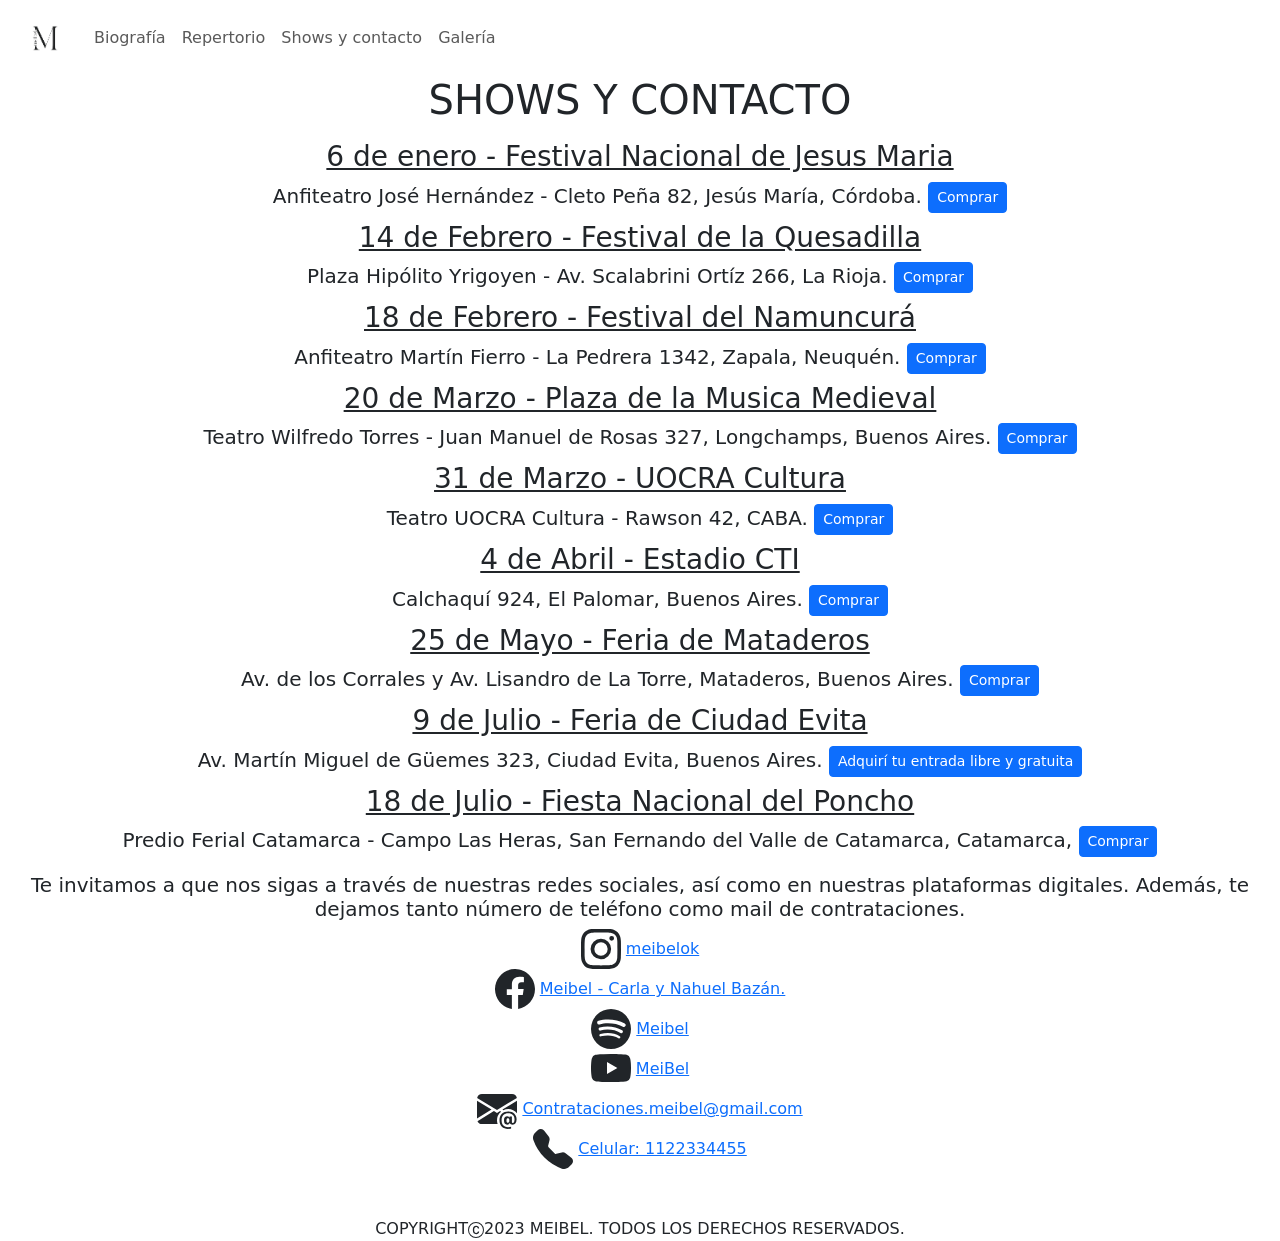
<file: paginas/shows.html>
<!DOCTYPE html>
<html lang="en">
<head>
    <meta charset="UTF-8">
    <meta http-equiv="X-UA-Compatible" content="IE=edge">
    <meta name="viewport" content="width=device-width, initial-scale=1.0">
    <!-- bs -->
    <link href="https://cdn.jsdelivr.net/npm/bootstrap@5.3.0-alpha3/dist/css/bootstrap.min.css" rel="stylesheet" integrity="sha384-KK94CHFLLe+nY2dmCWGMq91rCGa5gtU4mk92HdvYe+M/SXH301p5ILy+dN9+nJOZ" crossorigin="anonymous">
   
    <!-- mi css-->
    <link href="https://fonts.googleapis.com/css2?family=Montserrat:wght@200&display=swap" rel="stylesheet">
    <link rel="stylesheet" href="../css/style.css">

    <title>Shows y Contacto</title>
</head>
<body>
    <header>
      <nav class="navbar navbar-expand-lg col-sm-12 px-2 color-barra descripcion">
            <div class="container-fluid">
              <a class="navbar-brand" href="../index.html"><img src="../img/LOGO.png" alt="logo" width="50"></a>
              <button class="navbar-toggler mi-boton" type="button" data-bs-toggle="collapse" data-bs-target="#navbarNavAltMarkup" aria-controls="navbarNavAltMarkup" aria-expanded="false" aria-label="Toggle navigation">
                <span class="navbar-toggler-icon"></span>
              </button>
              <div class="collapse navbar-collapse" id="navbarNavAltMarkup">
                <div class="navbar-nav">
                  <a class="nav-link color-letra-barra" href="./biografia.html">Biografía</a>
                  <a class="nav-link color-letra-barra" href="./repertorio.html">Repertorio</a>
                  <a class="nav-link color-letra-barra" href="./shows.html">Shows y contacto</a>
                  <a class="nav-link color-letra-barra" href="./galeria.html">Galería</a>
                </div>
              </div>
            </div>
          </nav>
          <nav>

           </nav>
     </header>  
     <main>
      <h1 class="text-center">SHOWS Y CONTACTO</h1>
      <div class="container mt-3 text-center">
         <h3 class="festivales"> <u>6 de enero - Festival Nacional de Jesus Maria</u></h3>
         <h5>Anfiteatro José Hernández - Cleto Peña 82, Jesús María, Córdoba. <button type="button" class="btn btn-primary btn-sm boton-compra">Comprar</button></h5>
         
         <h3 class="festivales"> <u> 14 de Febrero - Festival de la Quesadilla</u></h3>
         <h5>Plaza Hipólito Yrigoyen - Av. Scalabrini Ortíz 266, La Rioja. <button type="button" class="btn btn-primary btn-sm boton-compra">Comprar</button></h5>
         <h3 class="festivales"><u>18 de Febrero - Festival del Namuncurá</u></h3>
         <h5>Anfiteatro Martín Fierro - La Pedrera 1342, Zapala, Neuquén. <button type="button" class="btn btn-primary btn-sm boton-compra">Comprar</button></h5>
        <h3 class="festivales"><u>20 de Marzo - Plaza de la Musica Medieval</u></h3>
        <h5>Teatro Wilfredo Torres - Juan Manuel de Rosas 327, Longchamps, Buenos Aires. <button type="button" class="btn btn-primary btn-sm boton-compra">Comprar</button></h5>
        <h3 class="festivales"><u>31 de Marzo - UOCRA Cultura</u></h3>
        <h5>Teatro UOCRA Cultura - Rawson 42, CABA. <button type="button" class="btn btn-primary btn-sm boton-compra">Comprar</button></h5>
        <h3 class="festivales"><u>4 de Abril - Estadio CTI</u></h3>
        <h5>Calchaquí 924, El Palomar, Buenos Aires. <button type="button" class="btn btn-primary btn-sm boton-compra">Comprar</button></h5>
            <h3 class="festivales"><u>25 de Mayo - Feria de Mataderos</u></h3>
            <h5>Av. de los Corrales y Av. Lisandro de La Torre, Mataderos, Buenos Aires. <button type="button" class="btn btn-primary btn-sm boton-compra">Comprar</button></h5></h5>
            <h3 class="festivales"><u>9 de Julio - Feria de Ciudad Evita</u></h3>
            <h5>Av. Martín Miguel de Güemes 323, Ciudad Evita, Buenos Aires. <button type="button" class="btn btn-primary btn-sm boton-compra">Adquirí tu entrada libre y gratuita</button></h5>
            <h3 class="festivales"><u>18 de Julio - Fiesta Nacional del Poncho</u></h3>
            <h5>Predio Ferial Catamarca - Campo Las Heras, San Fernando del Valle de Catamarca, Catamarca, <button type="button" class="btn btn-primary btn-sm boton-compra">Comprar</button></h5>
      </div>
        <section class="text-center mt-3">
          <h5 class="padding-body">Te invitamos a que nos sigas a través de nuestras redes sociales, así como en nuestras plataformas digitales. Además, te dejamos tanto número de teléfono como mail de contrataciones.</h5>
          
            <div class="text-center"><svg xmlns="http://www.w3.org/2000/svg" width="40" height="40" fill="currentColor" class="bi bi-instagram" viewBox="0 0 16 16">
                <path d="M8 0C5.829 0 5.556.01 4.703.048 3.85.088 3.269.222 2.76.42a3.917 3.917 0 0 0-1.417.923A3.927 3.927 0 0 0 .42 2.76C.222 3.268.087 3.85.048 4.7.01 5.555 0 5.827 0 8.001c0 2.172.01 2.444.048 3.297.04.852.174 1.433.372 1.942.205.526.478.972.923 1.417.444.445.89.719 1.416.923.51.198 1.09.333 1.942.372C5.555 15.99 5.827 16 8 16s2.444-.01 3.298-.048c.851-.04 1.434-.174 1.943-.372a3.916 3.916 0 0 0 1.416-.923c.445-.445.718-.891.923-1.417.197-.509.332-1.09.372-1.942C15.99 10.445 16 10.173 16 8s-.01-2.445-.048-3.299c-.04-.851-.175-1.433-.372-1.941a3.926 3.926 0 0 0-.923-1.417A3.911 3.911 0 0 0 13.24.42c-.51-.198-1.092-.333-1.943-.372C10.443.01 10.172 0 7.998 0h.003zm-.717 1.442h.718c2.136 0 2.389.007 3.232.046.78.035 1.204.166 1.486.275.373.145.64.319.92.599.28.28.453.546.598.92.11.281.24.705.275 1.485.039.843.047 1.096.047 3.231s-.008 2.389-.047 3.232c-.035.78-.166 1.203-.275 1.485a2.47 2.47 0 0 1-.599.919c-.28.28-.546.453-.92.598-.28.11-.704.24-1.485.276-.843.038-1.096.047-3.232.047s-2.39-.009-3.233-.047c-.78-.036-1.203-.166-1.485-.276a2.478 2.478 0 0 1-.92-.598 2.48 2.48 0 0 1-.6-.92c-.109-.281-.24-.705-.275-1.485-.038-.843-.046-1.096-.046-3.233 0-2.136.008-2.388.046-3.231.036-.78.166-1.204.276-1.486.145-.373.319-.64.599-.92.28-.28.546-.453.92-.598.282-.11.705-.24 1.485-.276.738-.034 1.024-.044 2.515-.045v.002zm4.988 1.328a.96.96 0 1 0 0 1.92.96.96 0 0 0 0-1.92zm-4.27 1.122a4.109 4.109 0 1 0 0 8.217 4.109 4.109 0 0 0 0-8.217zm0 1.441a2.667 2.667 0 1 1 0 5.334 2.667 2.667 0 0 1 0-5.334z"/>
              </svg> <a class="tipografia-links" href="https://www.instagram.com/meibelok/">meibelok</a></div>
              <div class="text-center"><svg xmlns="http://www.w3.org/2000/svg" width="40" height="40" fill="currentColor" class="bi bi-facebook" viewBox="0 0 16 16">
                <path d="M16 8.049c0-4.446-3.582-8.05-8-8.05C3.58 0-.002 3.603-.002 8.05c0 4.017 2.926 7.347 6.75 7.951v-5.625h-2.03V8.05H6.75V6.275c0-2.017 1.195-3.131 3.022-3.131.876 0 1.791.157 1.791.157v1.98h-1.009c-.993 0-1.303.621-1.303 1.258v1.51h2.218l-.354 2.326H9.25V16c3.824-.604 6.75-3.934 6.75-7.951z"/>
              </svg> <a class="tipografia-links" href="https://www.facebook.com/search/top?q=meibel%20-%20carla%20y%20nahuel%20baz%C3%A1n">Meibel - Carla y Nahuel Bazán.</a> </div>
              <div class="text-center"><svg xmlns="http://www.w3.org/2000/svg" width="40" height="40" fill="currentColor" class="bi bi-spotify" viewBox="0 0 16 16">
                <path d="M8 0a8 8 0 1 0 0 16A8 8 0 0 0 8 0zm3.669 11.538a.498.498 0 0 1-.686.165c-1.879-1.147-4.243-1.407-7.028-.77a.499.499 0 0 1-.222-.973c3.048-.696 5.662-.397 7.77.892a.5.5 0 0 1 .166.686zm.979-2.178a.624.624 0 0 1-.858.205c-2.15-1.321-5.428-1.704-7.972-.932a.625.625 0 0 1-.362-1.194c2.905-.881 6.517-.454 8.986 1.063a.624.624 0 0 1 .206.858zm.084-2.268C10.154 5.56 5.9 5.419 3.438 6.166a.748.748 0 1 1-.434-1.432c2.825-.857 7.523-.692 10.492 1.07a.747.747 0 1 1-.764 1.288z"/>
              </svg> <a class="tipografia-links" href="https://open.spotify.com/artist/6sqWumpfuIKMzREGCm2G0K">Meibel</a></div>
              <div class="text-center"><svg xmlns="http://www.w3.org/2000/svg" width="40" height="40" fill="currentColor" class="bi bi-youtube" viewBox="0 0 16 16">
                <path d="M8.051 1.999h.089c.822.003 4.987.033 6.11.335a2.01 2.01 0 0 1 1.415 1.42c.101.38.172.883.22 1.402l.01.104.022.26.008.104c.065.914.073 1.77.074 1.957v.075c-.001.194-.01 1.108-.082 2.06l-.008.105-.009.104c-.05.572-.124 1.14-.235 1.558a2.007 2.007 0 0 1-1.415 1.42c-1.16.312-5.569.334-6.18.335h-.142c-.309 0-1.587-.006-2.927-.052l-.17-.006-.087-.004-.171-.007-.171-.007c-1.11-.049-2.167-.128-2.654-.26a2.007 2.007 0 0 1-1.415-1.419c-.111-.417-.185-.986-.235-1.558L.09 9.82l-.008-.104A31.4 31.4 0 0 1 0 7.68v-.123c.002-.215.01-.958.064-1.778l.007-.103.003-.052.008-.104.022-.26.01-.104c.048-.519.119-1.023.22-1.402a2.007 2.007 0 0 1 1.415-1.42c.487-.13 1.544-.21 2.654-.26l.17-.007.172-.006.086-.003.171-.007A99.788 99.788 0 0 1 7.858 2h.193zM6.4 5.209v4.818l4.157-2.408L6.4 5.209z"/>
              </svg> <a class="tipografia-links" href="https://www.youtube.com/@Meibel-">MeiBel</a></div>
              <div class="text-center"><svg xmlns="http://www.w3.org/2000/svg" width="40" height="40" fill="currentColor" class="bi bi-envelope-at-fill" viewBox="0 0 16 16">
                <path d="M2 2A2 2 0 0 0 .05 3.555L8 8.414l7.95-4.859A2 2 0 0 0 14 2H2Zm-2 9.8V4.698l5.803 3.546L0 11.801Zm6.761-2.97-6.57 4.026A2 2 0 0 0 2 14h6.256A4.493 4.493 0 0 1 8 12.5a4.49 4.49 0 0 1 1.606-3.446l-.367-.225L8 9.586l-1.239-.757ZM16 9.671V4.697l-5.803 3.546.338.208A4.482 4.482 0 0 1 12.5 8c1.414 0 2.675.652 3.5 1.671Z"/>
                <path d="M15.834 12.244c0 1.168-.577 2.025-1.587 2.025-.503 0-1.002-.228-1.12-.648h-.043c-.118.416-.543.643-1.015.643-.77 0-1.259-.542-1.259-1.434v-.529c0-.844.481-1.4 1.26-1.4.585 0 .87.333.953.63h.03v-.568h.905v2.19c0 .272.18.42.411.42.315 0 .639-.415.639-1.39v-.118c0-1.277-.95-2.326-2.484-2.326h-.04c-1.582 0-2.64 1.067-2.64 2.724v.157c0 1.867 1.237 2.654 2.57 2.654h.045c.507 0 .935-.07 1.18-.18v.731c-.219.1-.643.175-1.237.175h-.044C10.438 16 9 14.82 9 12.646v-.214C9 10.36 10.421 9 12.485 9h.035c2.12 0 3.314 1.43 3.314 3.034v.21Zm-4.04.21v.227c0 .586.227.8.581.8.31 0 .564-.17.564-.743v-.367c0-.516-.275-.708-.572-.708-.346 0-.573.245-.573.791Z"/>
              </svg> <a class="tipografia-links" href="">Contrataciones.meibel@gmail.com</a></div>
              <div class="text-center"><svg xmlns="http://www.w3.org/2000/svg" width="40" height="40" fill="currentColor" class="bi bi-telephone-fill" viewBox="0 0 16 16">
                <path fill-rule="evenodd" d="M1.885.511a1.745 1.745 0 0 1 2.61.163L6.29 2.98c.329.423.445.974.315 1.494l-.547 2.19a.678.678 0 0 0 .178.643l2.457 2.457a.678.678 0 0 0 .644.178l2.189-.547a1.745 1.745 0 0 1 1.494.315l2.306 1.794c.829.645.905 1.87.163 2.611l-1.034 1.034c-.74.74-1.846 1.065-2.877.702a18.634 18.634 0 0 1-7.01-4.42 18.634 18.634 0 0 1-4.42-7.009c-.362-1.03-.037-2.137.703-2.877L1.885.511z"/>
              </svg> <a class="tipografia-links" href="">Celular: 1122334455</a></div>
              
          </ul>
      </section>
     </main>
     <footer>
      <div class="container-fluid pt-5">
        <div class="row">
         

          <div class="text-center"> COPYRIGHT<svg xmlns="http://www.w3.org/2000/svg" width="16" height="16" fill="currentColor" class="bi bi-c-circle" viewBox="0 0 16 16">
            <path d="M1 8a7 7 0 1 0 14 0A7 7 0 0 0 1 8Zm15 0A8 8 0 1 1 0 8a8 8 0 0 1 16 0ZM8.146 4.992c-1.212 0-1.927.92-1.927 2.502v1.06c0 1.571.703 2.462 1.927 2.462.979 0 1.641-.586 1.729-1.418h1.295v.093c-.1 1.448-1.354 2.467-3.03 2.467-2.091 0-3.269-1.336-3.269-3.603V7.482c0-2.261 1.201-3.638 3.27-3.638 1.681 0 2.935 1.054 3.029 2.572v.088H9.875c-.088-.879-.768-1.512-1.729-1.512Z"/>
          </svg>2023 MEIBEL. TODOS LOS DERECHOS RESERVADOS.</div>

        </div>

      </div>
  </footer>
     <script src="https://cdn.jsdelivr.net/npm/bootstrap@5.3.0-alpha3/dist/js/bootstrap.bundle.min.js" integrity="sha384-ENjdO4Dr2bkBIFxQpeoTz1HIcje39Wm4jDKdf19U8gI4ddQ3GYNS7NTKfAdVQSZe" crossorigin="anonymous"></script>
</body>
</html>
</file>
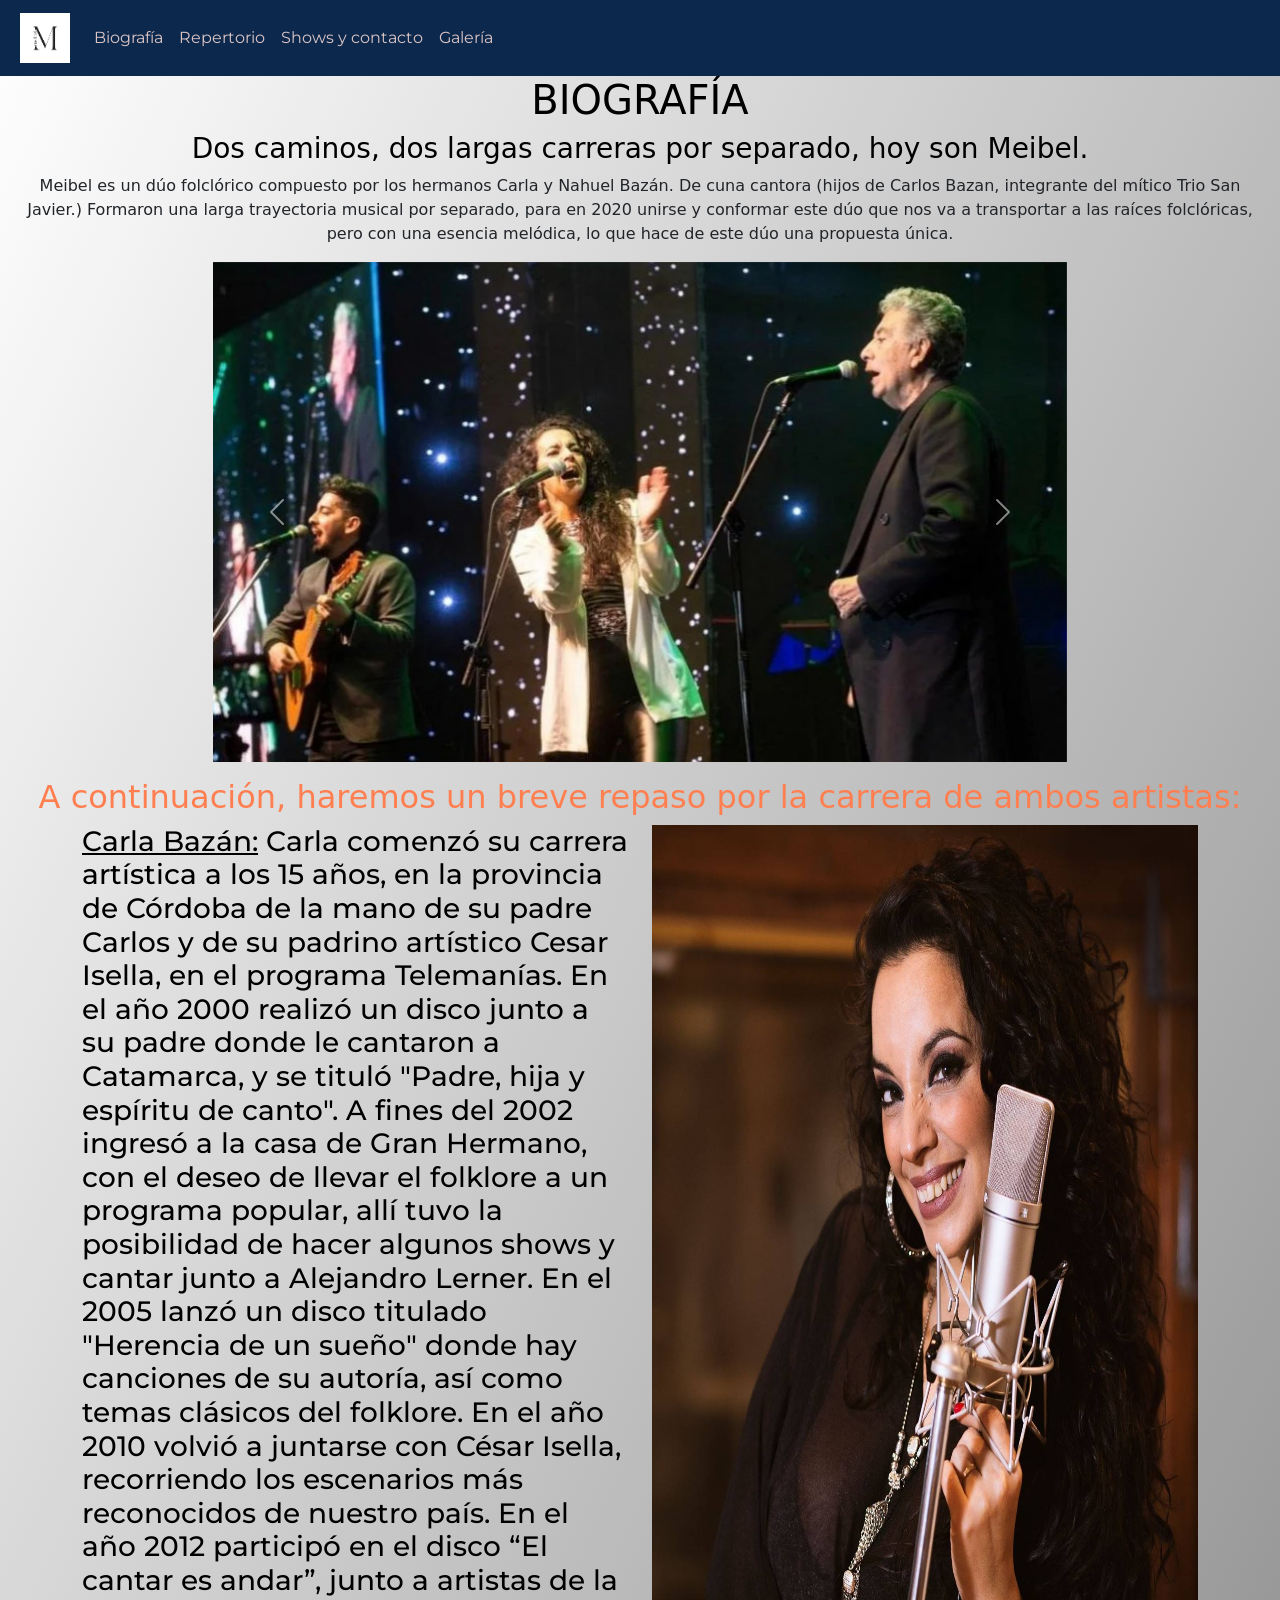
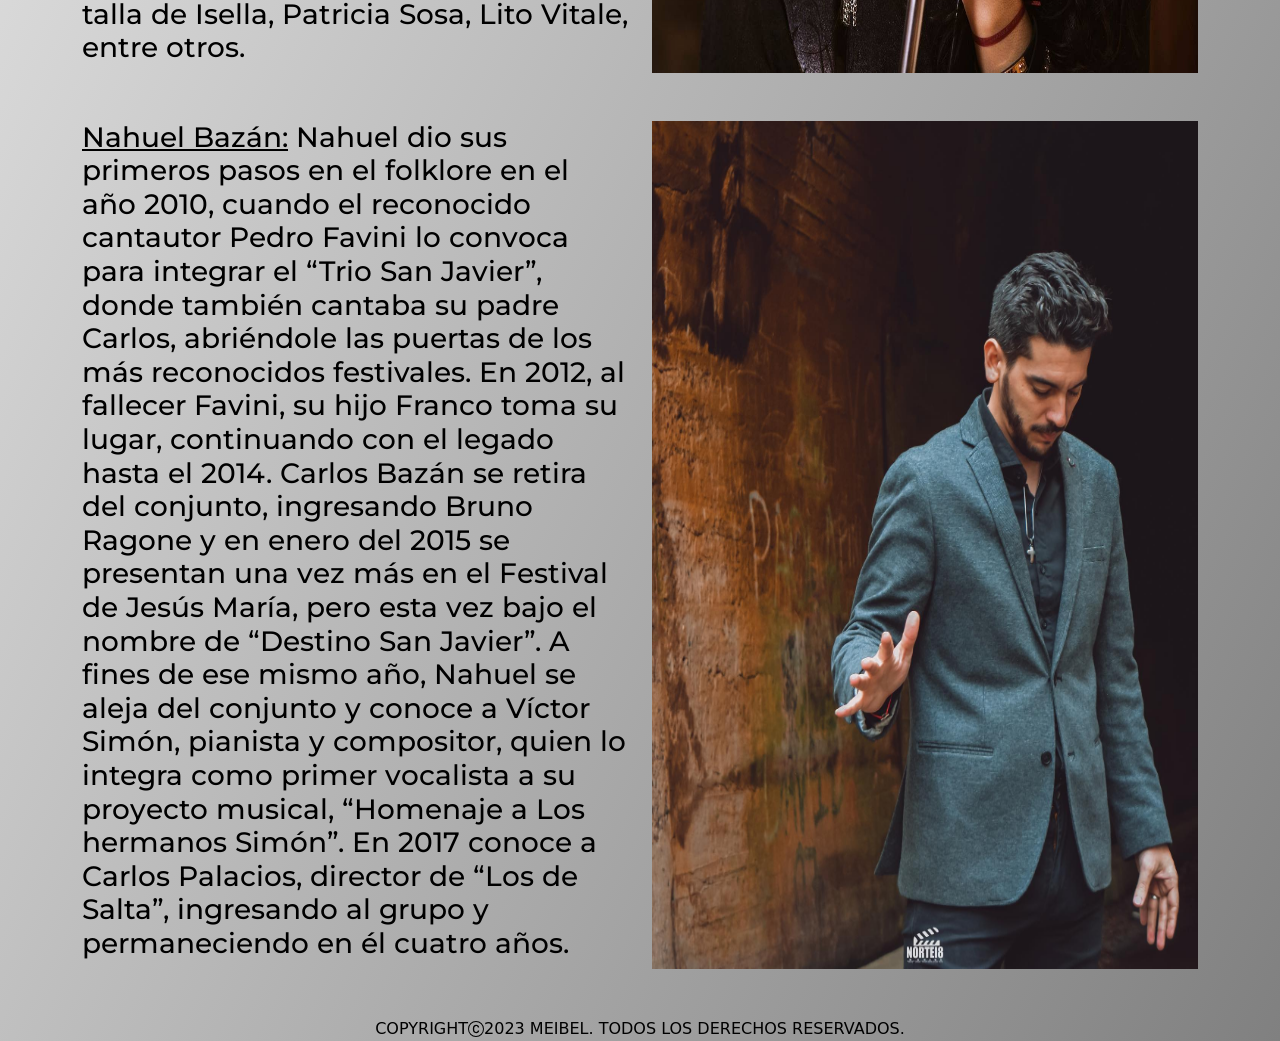
<file: root/paginas/biografia.html>
<!DOCTYPE html>
<html lang="en">
<head>
    <meta charset="UTF-8">
    <meta http-equiv="X-UA-Compatible" content="IE=edge">
    <meta name="viewport" content="width=device-width, initial-scale=1.0">

    <!-- mi bs -->
<link href="https://fonts.googleapis.com/css2?family=Montserrat:wght@200&display=swap" rel="stylesheet">
    <link href="https://cdn.jsdelivr.net/npm/bootstrap@5.3.0-alpha3/dist/css/bootstrap.min.css" rel="stylesheet" integrity="sha384-KK94CHFLLe+nY2dmCWGMq91rCGa5gtU4mk92HdvYe+M/SXH301p5ILy+dN9+nJOZ" crossorigin="anonymous">
    <link rel="stylesheet" href="../css/style.css">
    <title>Biografia</title>
</head>
<body>
    <header>
      <nav class="navbar navbar-expand-lg col-sm-12 px-2 color-barra descripcion">
            <div class="container-fluid">
              <a class="navbar-brand" href="../index.html"><img src="../img/LOGO.png" alt="logo" width="50"></a>
              <button class="navbar-toggler mi-boton" type="button" data-bs-toggle="collapse" data-bs-target="#navbarNavAltMarkup" aria-controls="navbarNavAltMarkup" aria-expanded="false" aria-label="Toggle navigation">
                <span class="navbar-toggler-icon"></span>
              </button>
              <div class="collapse navbar-collapse" id="navbarNavAltMarkup">
                <div class="navbar-nav">
                  <a class="nav-link color-letra-barra" href="./biografia.html">Biografía</a>
                  <a class="nav-link color-letra-barra" href="./repertorio.html">Repertorio</a>
                  <a class="nav-link color-letra-barra" href="./shows.html">Shows y contacto</a>
                  <a class="nav-link color-letra-barra" href="./galeria.html">Galería</a>
                </div>
              </div>
            </div>
          </nav>
          <nav>
           </nav>
     </header>  
     <main>
      <h1 class="text-center">BIOGRAFÍA</h1>
    <section class="text-center">
       <h3>Dos caminos, dos largas carreras por separado, hoy son Meibel.</h3>
      <p class="container-fluid">Meibel es un dúo folclórico compuesto por los hermanos Carla y Nahuel Bazán. De cuna cantora (hijos de Carlos Bazan, integrante del mítico Trio San Javier.) Formaron una larga trayectoria musical por separado, para en 2020 unirse y conformar este dúo que nos va a transportar a las raíces folclóricas, pero con una esencia melódica, lo que hace de este dúo una propuesta única. </p>
      <div id="carouselExample" class="carousel slide col-lg-8 mx-auto">
        <div class="carousel-inner">
          <div class="carousel-item active">
            <img src="../img/meibel4.jpg" class="d-block w-100 col-lg-8" alt="">
          </div>
          <div class="carousel-item">
            <img src="../img/Car1.jpg" class="d-block w-100 col-lg-8" alt="...">
          </div>
          <div class="carousel-item">
            <img src="../img/Nahu1.jpg" class="d-block w-100 col-lg-8" alt="...">
          </div>
        </div>
        <button class="carousel-control-prev" type="button" data-bs-target="#carouselExample" data-bs-slide="prev">
          <span class="carousel-control-prev-icon" aria-hidden="true"></span>
          <span class="visually-hidden">Previous</span>
        </button>
        <button class="carousel-control-next" type="button" data-bs-target="#carouselExample" data-bs-slide="next">
          <span class="carousel-control-next-icon" aria-hidden="true"></span>
          <span class="visually-hidden">Next</span>
        </button>
      </div>  
    </section>
    <h2 class="text-center mt-3">A continuación, haremos un breve repaso por la carrera de ambos artistas:</h2>
       <div class="container">
         <div class="row">
          <h3 class="descripcion col-lg-6"> <u>Carla Bazán:</u> Carla comenzó su carrera artística a los 15 años, en la provincia de Córdoba de la mano de su padre Carlos y de su padrino artístico Cesar Isella, en el programa Telemanías.
            En el año 2000 realizó un disco junto a su padre donde le cantaron a Catamarca, y se tituló "Padre, hija y espíritu de canto".
            A fines del 2002 ingresó a la casa de Gran Hermano, con el deseo de llevar el folklore a un programa popular, allí tuvo la posibilidad de hacer algunos shows y cantar junto a Alejandro Lerner.
            En el 2005 lanzó un disco titulado "Herencia de un sueño" donde hay canciones de su autoría, así como temas clásicos del folklore.
            En el año 2010 volvió a juntarse con César Isella, recorriendo los escenarios más reconocidos de nuestro país.
            En el año 2012 participó en el disco “El cantar es andar”, junto a artistas de la talla de Isella, Patricia Sosa, Lito Vitale, entre otros.
            </h3>
          <img class="col-lg-6" src="../img/car2.jpg" alt="">
          <h3 class="descripcion col-lg-6 mt-5"> <u>Nahuel Bazán:</u> Nahuel dio sus primeros pasos en el folklore en el año 2010, cuando el reconocido cantautor Pedro Favini lo convoca para integrar el “Trio San Javier”, donde también cantaba su padre Carlos, abriéndole las puertas de los más reconocidos festivales.
            En 2012, al fallecer Favini, su hijo Franco toma su lugar, continuando con el legado hasta el 2014. Carlos Bazán se retira del conjunto, ingresando Bruno Ragone y en enero del 2015 se presentan una vez más en el Festival de Jesús María, pero esta vez bajo el nombre de “Destino San Javier”. 
            A fines de ese mismo año, Nahuel se aleja del conjunto y conoce a Víctor Simón, pianista y compositor, quien lo integra como primer vocalista a su proyecto musical, “Homenaje a Los hermanos Simón”.
            En 2017 conoce a Carlos Palacios, director de “Los de Salta”, ingresando al grupo y permaneciendo en él cuatro años.
            </h3>
            <img class="col-lg-6 mt-5" src="../img/nahu2.jpg" alt="">
         </div>
       </div>
       </main> 
     <footer>
      <div class="container-fluid pt-5">
        <div class="row">
          <div class="text-center"> COPYRIGHT<svg xmlns="http://www.w3.org/2000/svg" width="16" height="16" fill="currentColor" class="bi bi-c-circle" viewBox="0 0 16 16">
            <path d="M1 8a7 7 0 1 0 14 0A7 7 0 0 0 1 8Zm15 0A8 8 0 1 1 0 8a8 8 0 0 1 16 0ZM8.146 4.992c-1.212 0-1.927.92-1.927 2.502v1.06c0 1.571.703 2.462 1.927 2.462.979 0 1.641-.586 1.729-1.418h1.295v.093c-.1 1.448-1.354 2.467-3.03 2.467-2.091 0-3.269-1.336-3.269-3.603V7.482c0-2.261 1.201-3.638 3.27-3.638 1.681 0 2.935 1.054 3.029 2.572v.088H9.875c-.088-.879-.768-1.512-1.729-1.512Z"/>
          </svg>2023 MEIBEL. TODOS LOS DERECHOS RESERVADOS.</div>
        </div>
      </div>
  </footer>
     <script src="https://cdn.jsdelivr.net/npm/bootstrap@5.3.0-alpha3/dist/js/bootstrap.bundle.min.js" integrity="sha384-ENjdO4Dr2bkBIFxQpeoTz1HIcje39Wm4jDKdf19U8gI4ddQ3GYNS7NTKfAdVQSZe" crossorigin="anonymous"></script>
</body>
</html>
</file>
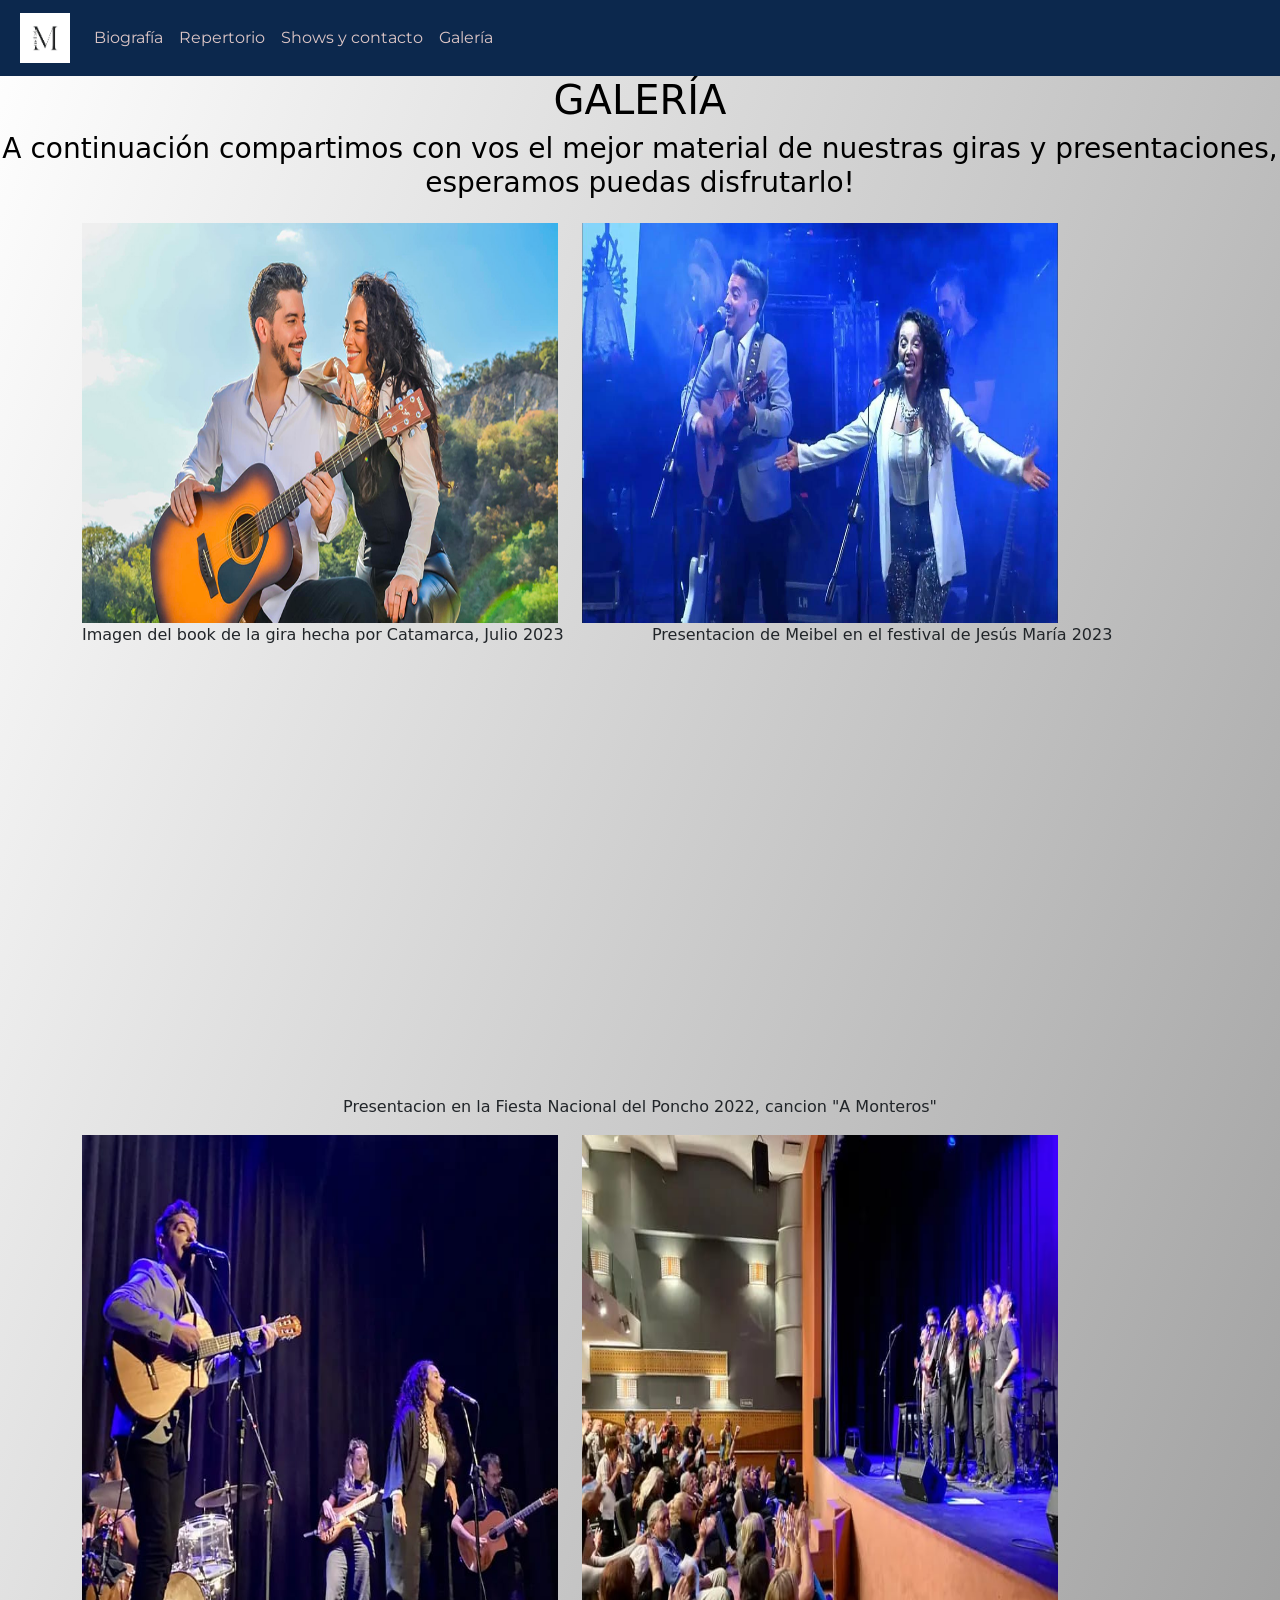
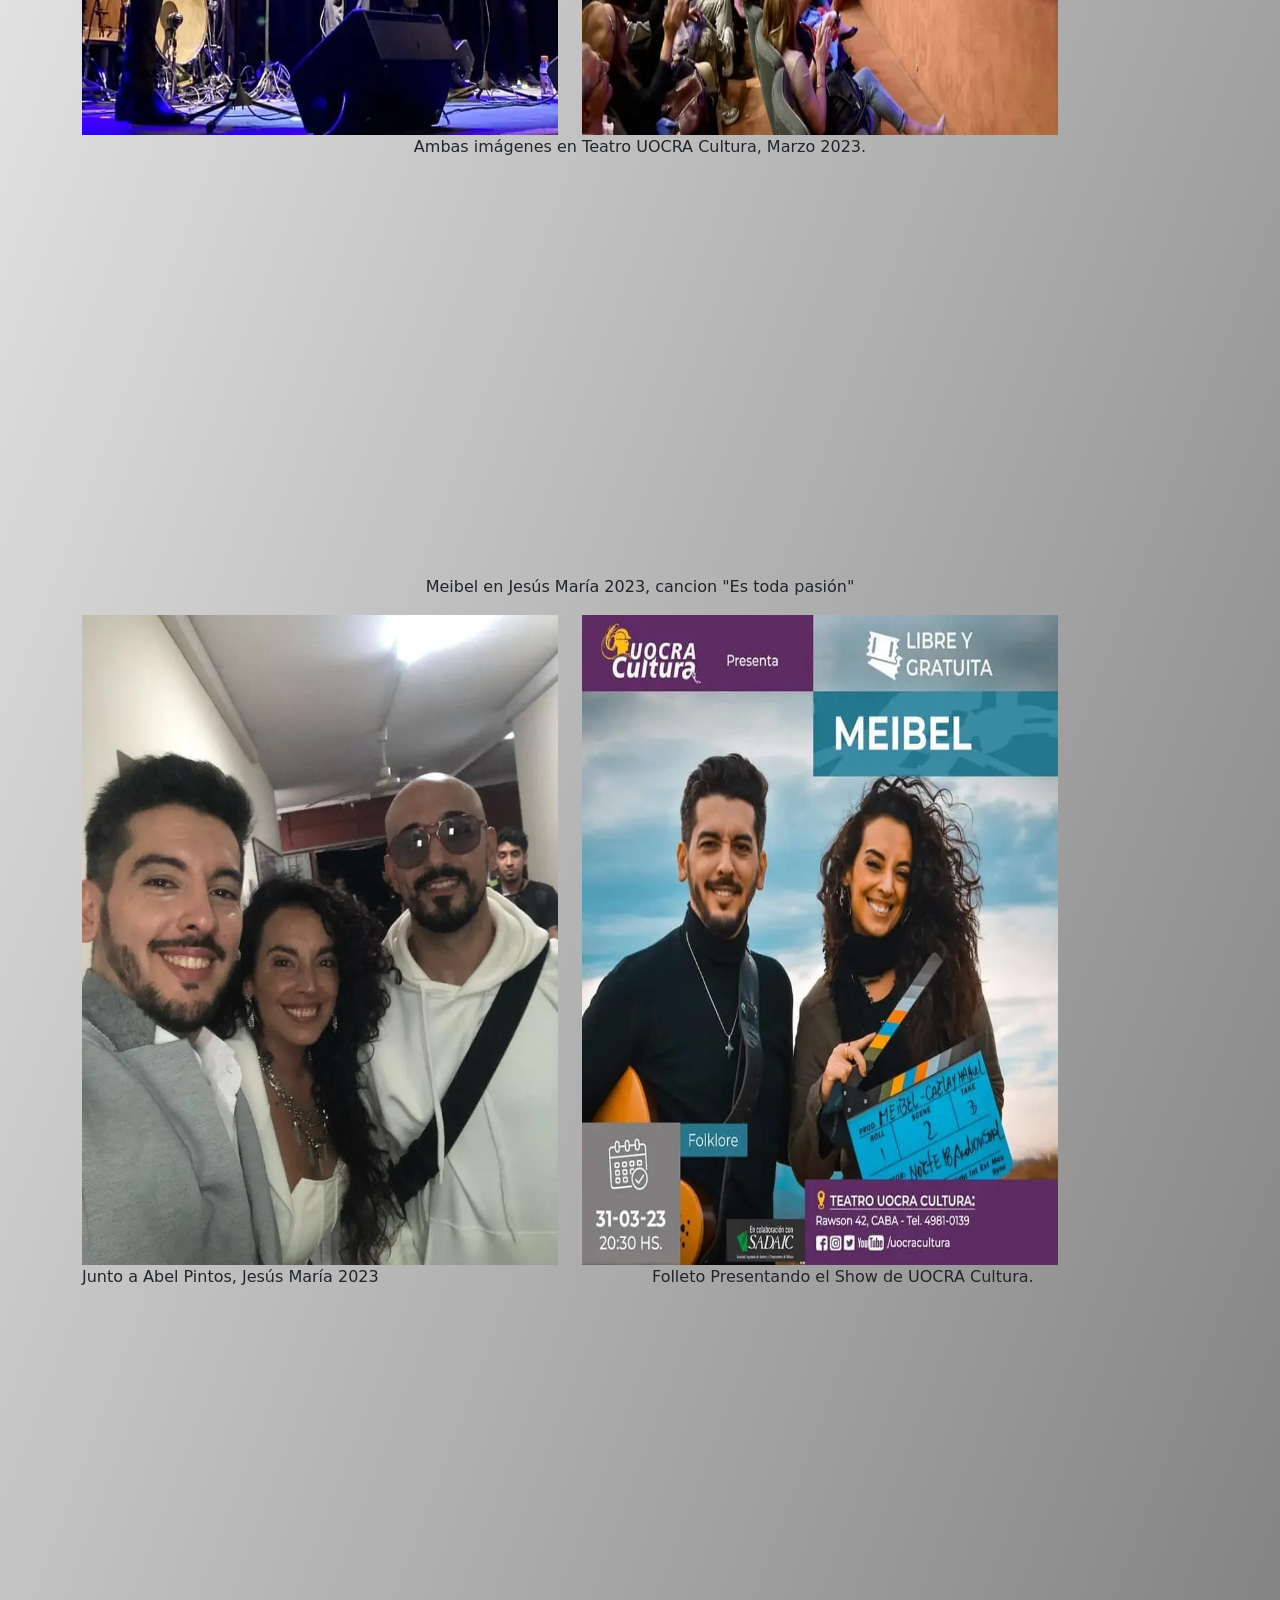
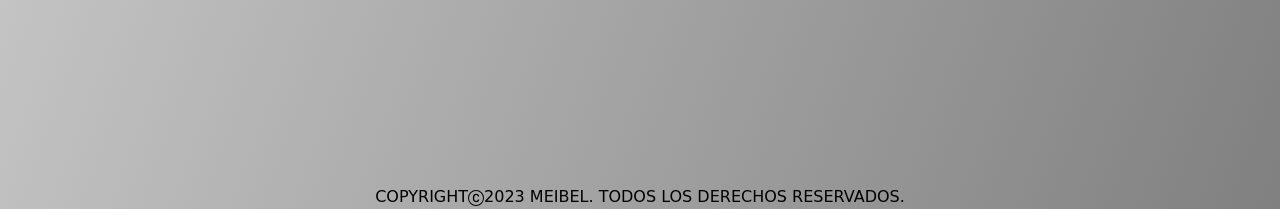
<file: root/paginas/galeria.html>
<!DOCTYPE html>
<html lang="en">
<head>
    <meta charset="UTF-8">
    <meta http-equiv="X-UA-Compatible" content="IE=edge">
    <meta name="viewport" content="width=device-width, initial-scale=1.0">

    <!-- mi bs -->
    <link href="https://fonts.googleapis.com/css2?family=Montserrat:wght@200&display=swap" rel="stylesheet">
    <link href="https://cdn.jsdelivr.net/npm/bootstrap@5.3.0-alpha3/dist/css/bootstrap.min.css" rel="stylesheet" integrity="sha384-KK94CHFLLe+nY2dmCWGMq91rCGa5gtU4mk92HdvYe+M/SXH301p5ILy+dN9+nJOZ" crossorigin="anonymous">
    <link rel="stylesheet" href="../css/style.css">
    <title>Galeria</title>
</head>
<body>
    <header>
      <nav class="navbar navbar-expand-lg col-sm-12 px-2 color-barra descripcion">
            <div class="container-fluid">
              <a class="navbar-brand" href="../index.html"><img src="../img/LOGO.png" alt="logo" width="50"></a>
              <button class="navbar-toggler mi-boton" type="button" data-bs-toggle="collapse" data-bs-target="#navbarNavAltMarkup" aria-controls="navbarNavAltMarkup" aria-expanded="false" aria-label="Toggle navigation">
                <span class="navbar-toggler-icon"></span>
              </button>
              <div class="collapse navbar-collapse" id="navbarNavAltMarkup">
                <div class="navbar-nav">
                  <a class="nav-link color-letra-barra" href="./biografia.html">Biografía</a>
                  <a class="nav-link color-letra-barra" href="./repertorio.html">Repertorio</a>
                  <a class="nav-link color-letra-barra" href="./shows.html">Shows y contacto</a>
                  <a class="nav-link color-letra-barra" href="./galeria.html">Galería</a>
                </div>
              </div>
            </div>
          </nav>
          <nav>
           </nav>
     </header> 
     <main>
      <h1 class="text-center">GALERÍA</h1>
            <h3 class="text-center">A continuación compartimos con vos el mejor material de nuestras giras y presentaciones, esperamos puedas disfrutarlo!</h3>
            
            <div class="container">
              <div class="row">
                <img class="img3 col-lg-6 mt-3" src="../img/meibel1.jpg" alt="Imagen del book de la gira hecha por Catamarca, verano 2023.">
                <img class="img6 col-lg-6 mt-3" src="../img/meibel7.jpg" alt="El dúo Meibel presentandose en el festival Nacional de Doma y Folclore de Jesús María.">
              </div>
            </div>
            <div class="container">
              <div class="row">
                <p class="col-lg-6 mb-5">Imagen del book de la gira hecha por Catamarca, Julio 2023</p>
                <p class="col-lg-6 mb-5">Presentacion de Meibel en el festival de Jesús María 2023</p>
              </div>
            </div>
            <div class="container">
               <div class="row">
                <iframe class="col-md-10" height="400" src="https://www.youtube.com/embed/tbcVpfqQwN4" title="YouTube video player" frameborder="0" allow="accelerometer; autoplay; clipboard-write; encrypted-media; gyroscope; picture-in-picture; web-share" allowfullscreen></iframe>
               </div>
            </div>
            <p class="text-center">Presentacion en la Fiesta Nacional del Poncho 2022, cancion "A Monteros"</p>
            <div class="container">
              <div class="row">
                <img class="img7 col-lg-6" src="../img/meibel8.jpg" alt="">
                <img class="img8 col-lg-6" src="../img/meibel9.jpg" alt="">
              </div>
            </div>
            <p class="text-center">Ambas imágenes en Teatro UOCRA Cultura, Marzo 2023.</p>
            <div class="container">
              <div class="row">
                <iframe class="col-md-10" width="400" height="400" src="https://www.youtube.com/embed/9BIpDauQykE" title="YouTube video player" frameborder="0" allow="accelerometer; autoplay; clipboard-write; encrypted-media; gyroscope; picture-in-picture; web-share" allowfullscreen></iframe>
              </div>
            </div>
            <p class="text-center">Meibel en Jesús María 2023, cancion "Es toda pasión"</p>
            <div class="container">
              <div class="row">
                <img class="img4 col-lg-6" src="../img/meibel5.jpg" alt="">
                <img class="img5 col-lg-6" src="../img/meibel6.jpg" alt="">
              </div>
            </div>
            <div class="container">
              <div class="row">
                <p class="col-lg-6 mb-5">Junto a Abel Pintos, Jesús María 2023</p>
                <p class="col-lg-6 mb-5">Folleto Presentando el Show de UOCRA Cultura.</p>
              </div>
            </div>
            <div class="container">
              <div class="row">
                <iframe class="col-md-10" width="400" height="400" src="https://www.youtube.com/embed/mj4-vsjBDqg" title="YouTube video player" frameborder="0" allow="accelerometer; autoplay; clipboard-write; encrypted-media; gyroscope; picture-in-picture; web-share" allowfullscreen></iframe>
              </div>
            </div>
     </main>  
     <footer>
      <div class="container-fluid pt-5">
        <div class="row">
          <div class="text-center"> COPYRIGHT<svg xmlns="http://www.w3.org/2000/svg" width="16" height="16" fill="currentColor" class="bi bi-c-circle" viewBox="0 0 16 16">
            <path d="M1 8a7 7 0 1 0 14 0A7 7 0 0 0 1 8Zm15 0A8 8 0 1 1 0 8a8 8 0 0 1 16 0ZM8.146 4.992c-1.212 0-1.927.92-1.927 2.502v1.06c0 1.571.703 2.462 1.927 2.462.979 0 1.641-.586 1.729-1.418h1.295v.093c-.1 1.448-1.354 2.467-3.03 2.467-2.091 0-3.269-1.336-3.269-3.603V7.482c0-2.261 1.201-3.638 3.27-3.638 1.681 0 2.935 1.054 3.029 2.572v.088H9.875c-.088-.879-.768-1.512-1.729-1.512Z"/>
          </svg>2023 MEIBEL. TODOS LOS DERECHOS RESERVADOS.</div>

        </div>

      </div>
  </footer>
     <script src="https://cdn.jsdelivr.net/npm/bootstrap@5.3.0-alpha3/dist/js/bootstrap.bundle.min.js" integrity="sha384-ENjdO4Dr2bkBIFxQpeoTz1HIcje39Wm4jDKdf19U8gI4ddQ3GYNS7NTKfAdVQSZe" crossorigin="anonymous"></script>

</body>
</html>
</file>
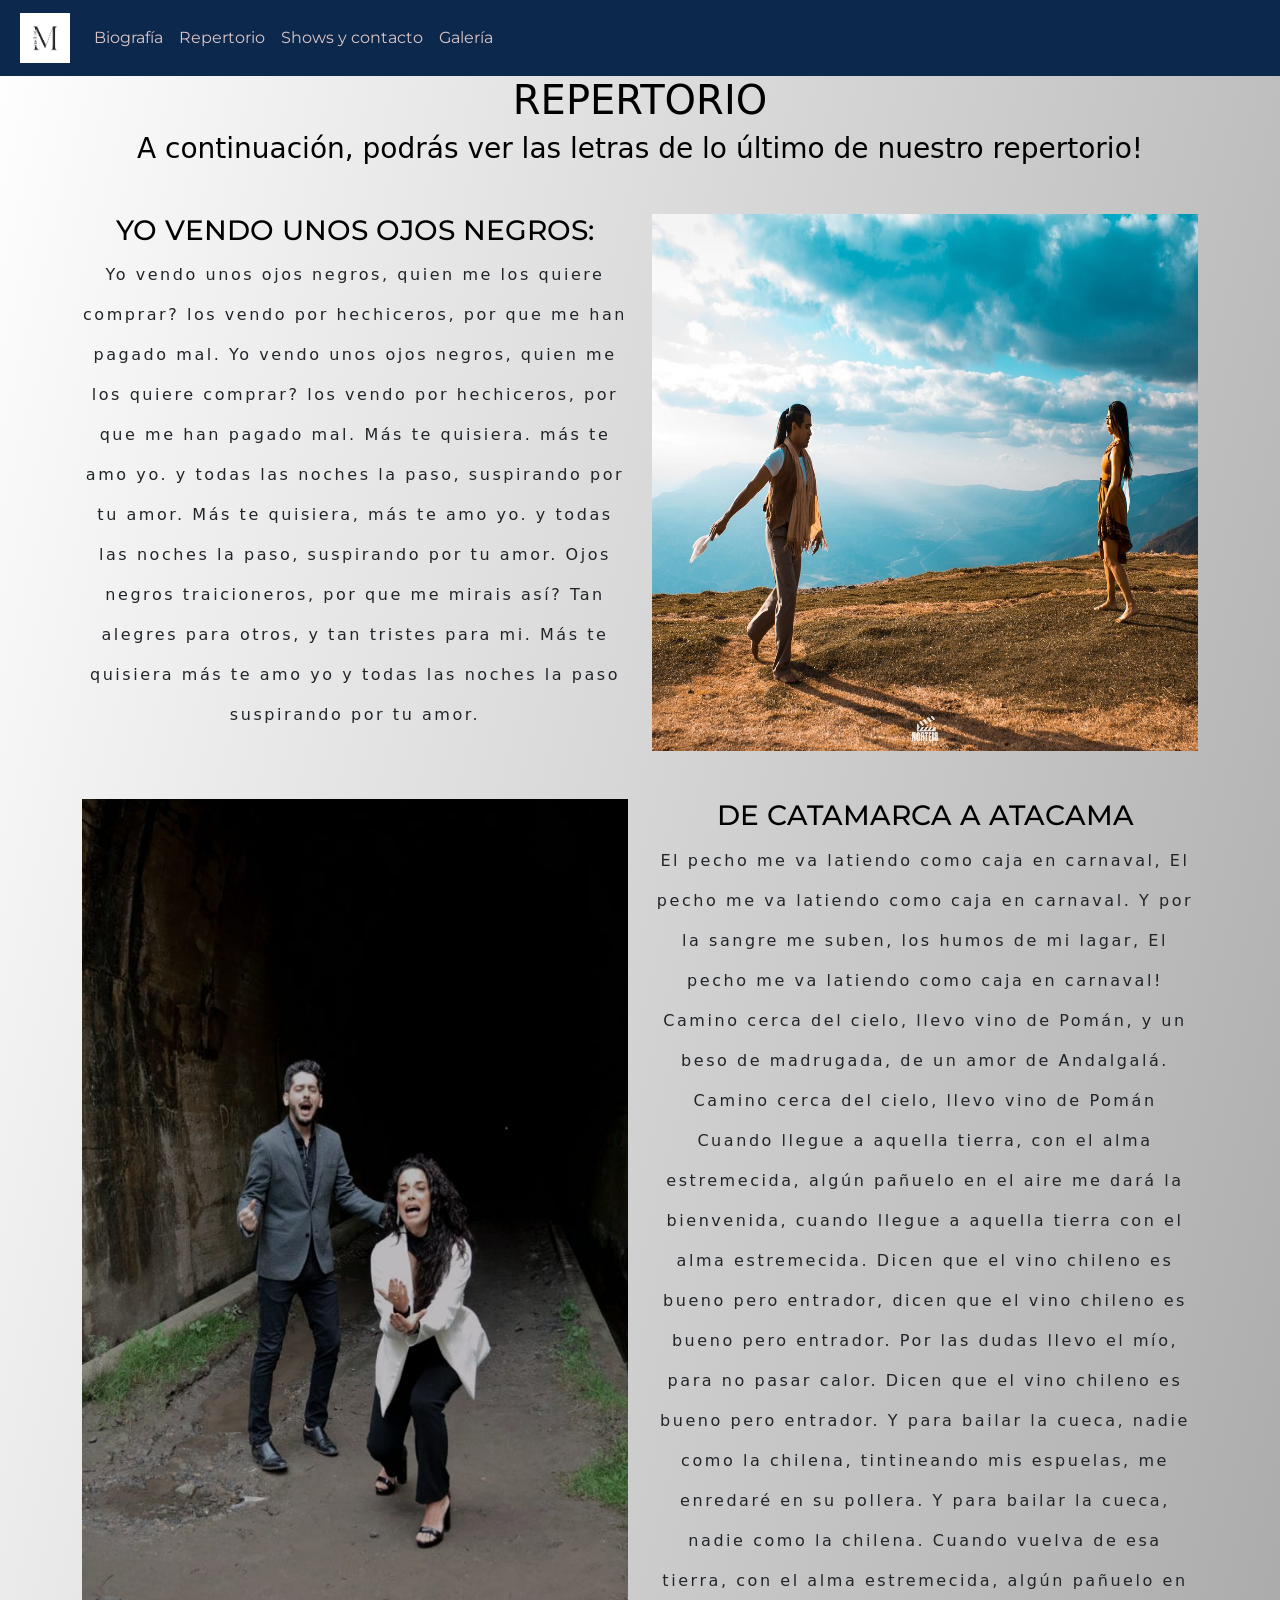
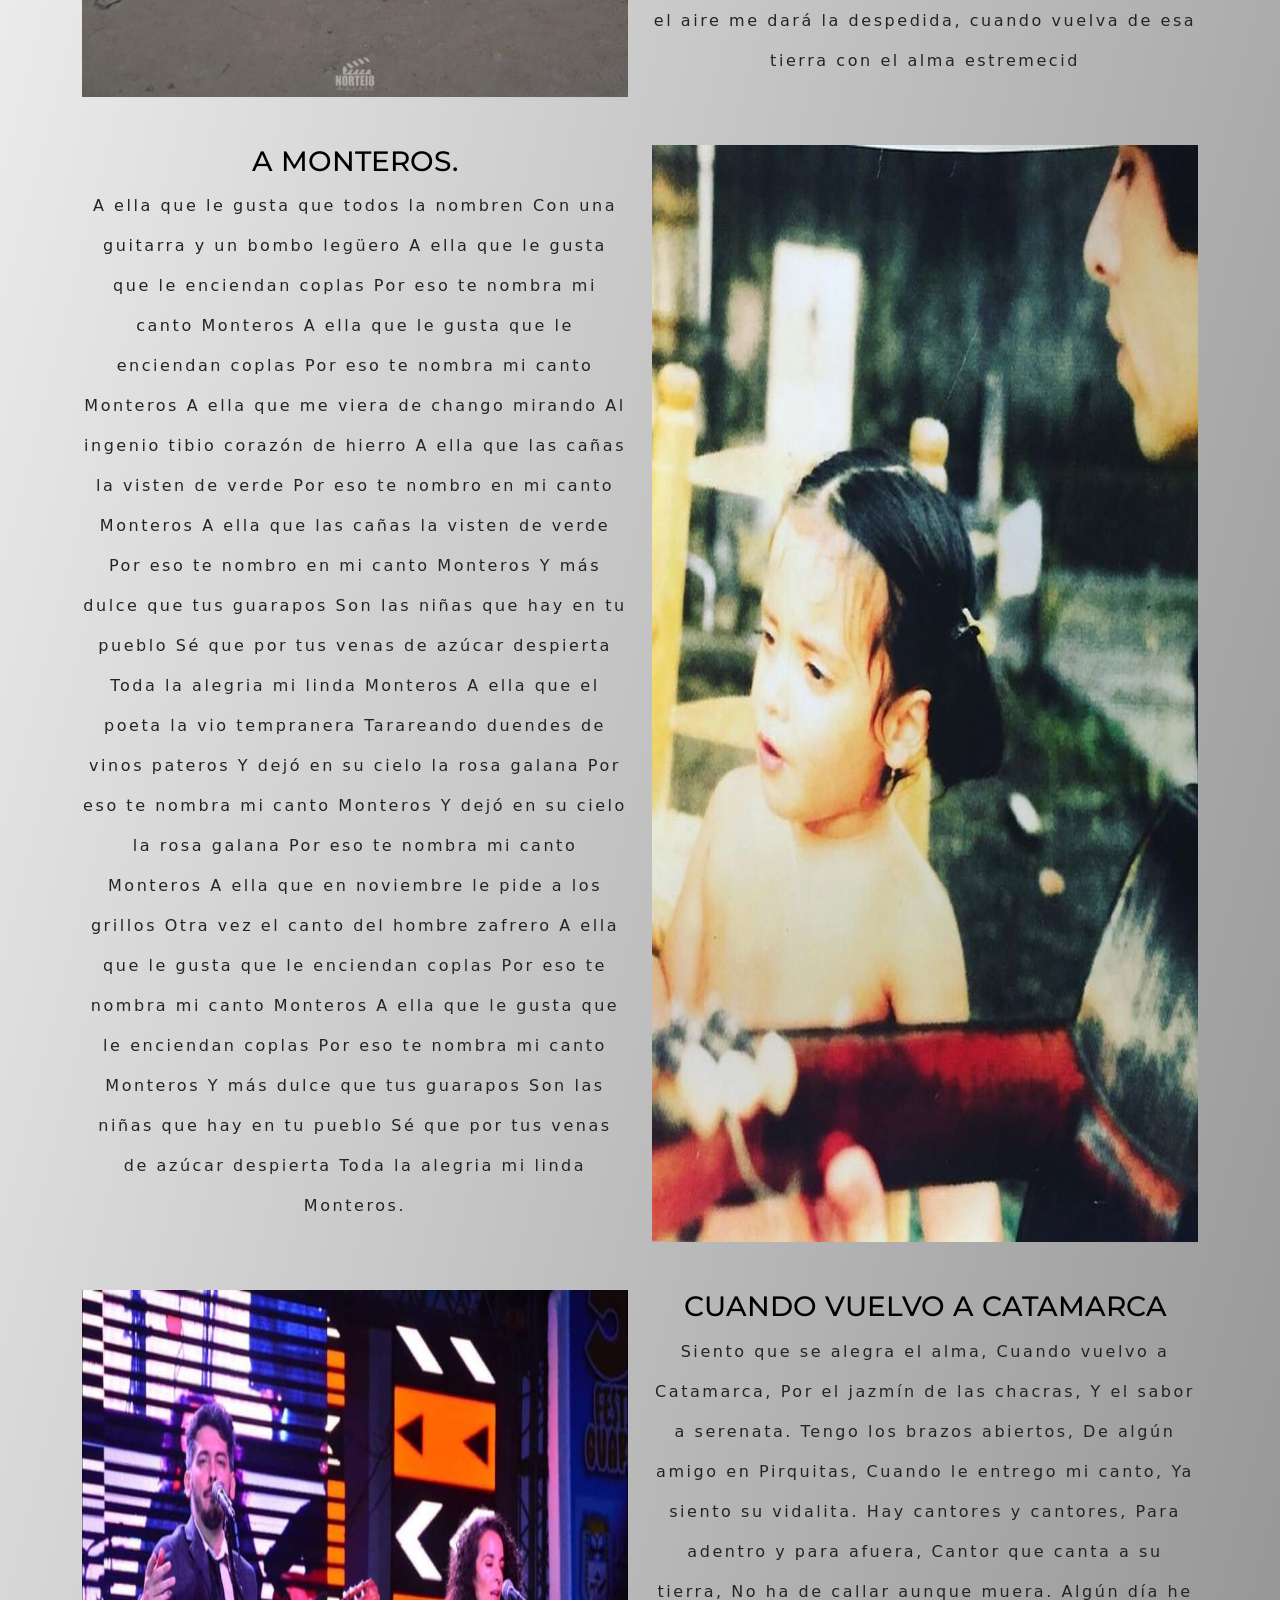
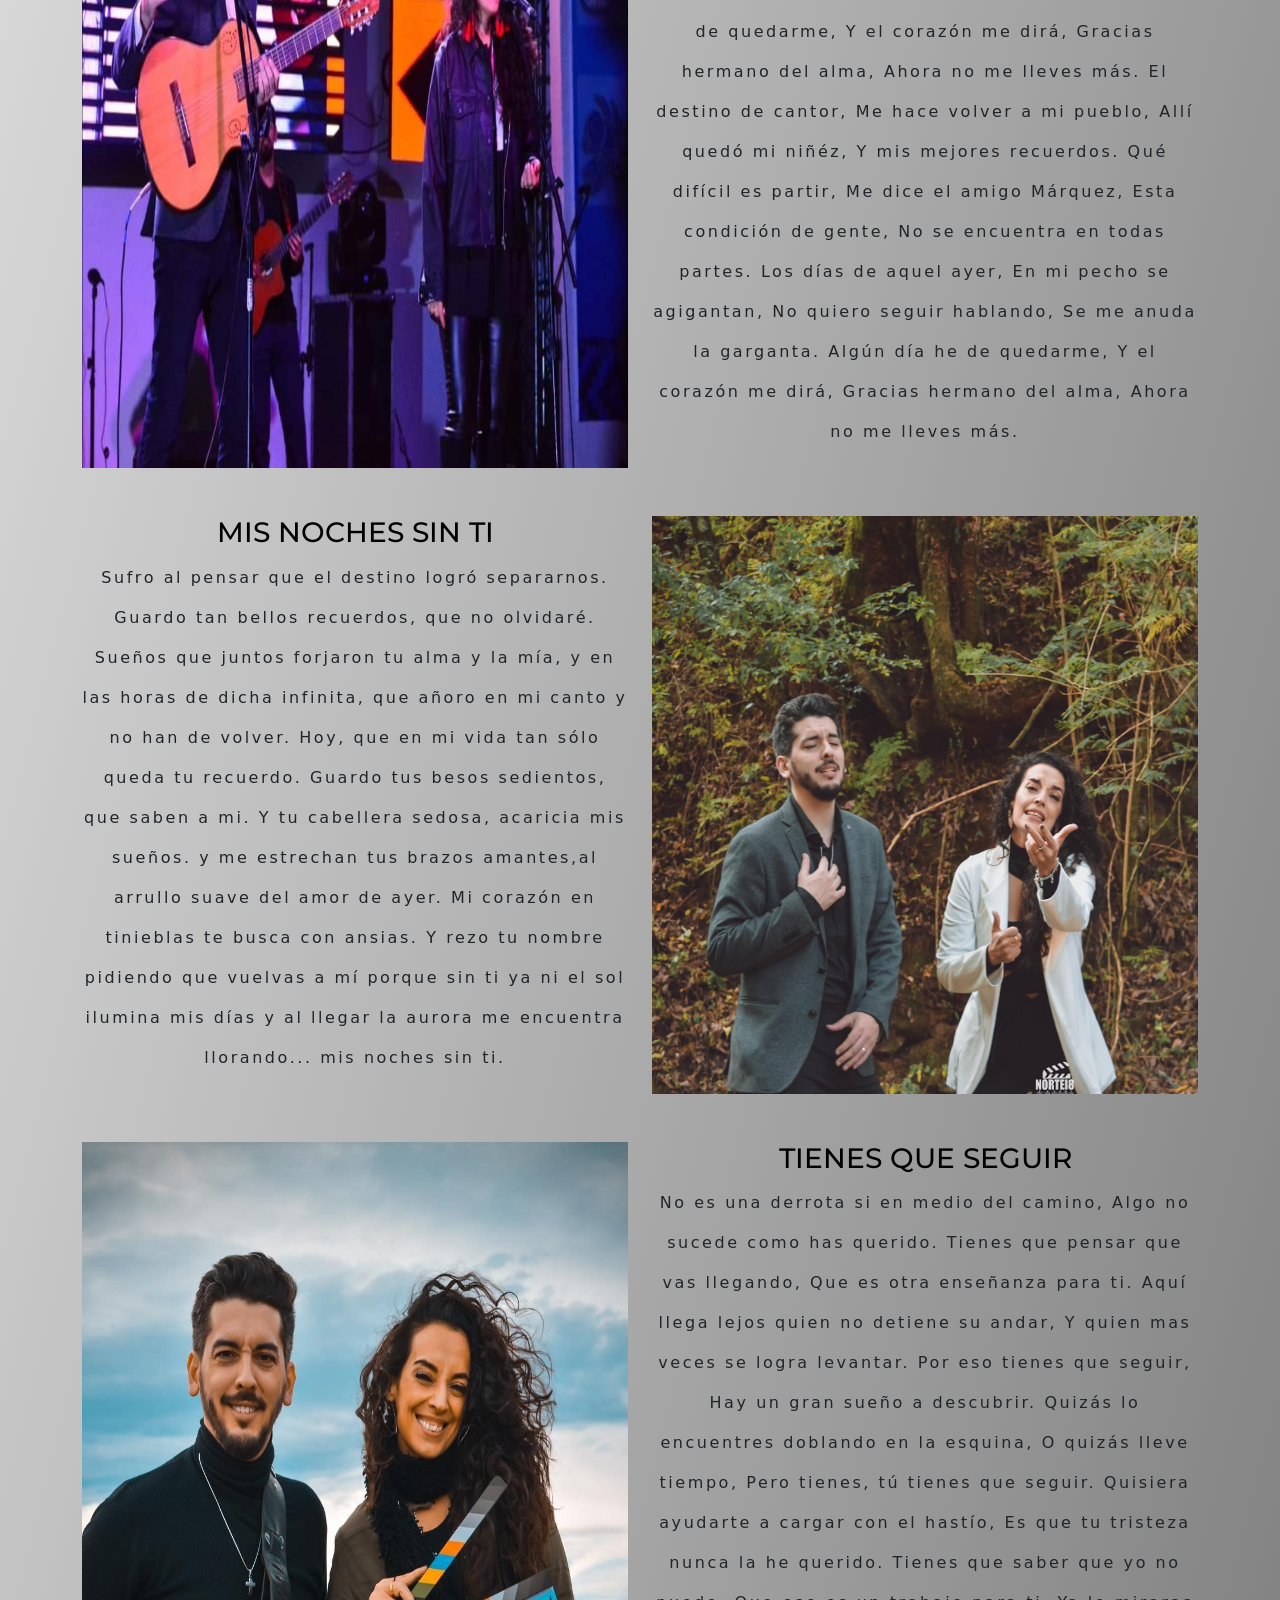
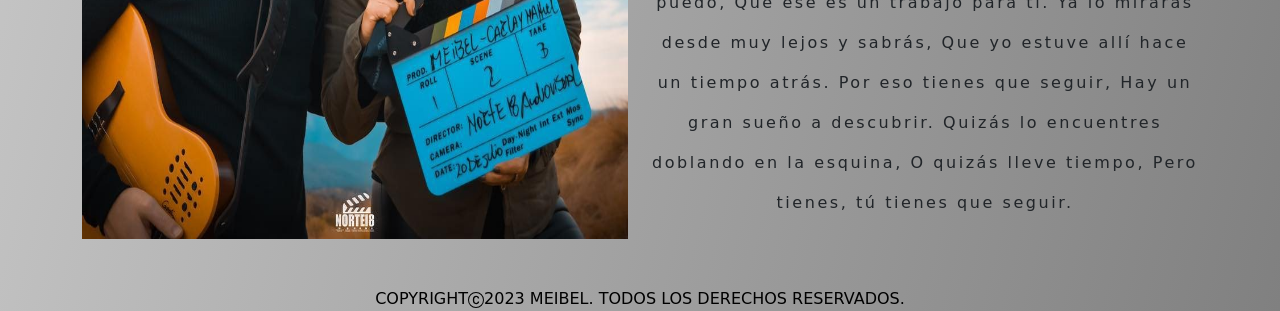
<file: root/paginas/repertorio.html>
<!DOCTYPE html>
<html lang="en">
<head>
    <meta charset="UTF-8">
    <meta http-equiv="X-UA-Compatible" content="IE=edge">
    <meta name="viewport" content="width=device-width, initial-scale=1.0">
    
    <!-- mi bs -->
    <link href="https://fonts.googleapis.com/css2?family=Montserrat:wght@200&display=swap" rel="stylesheet">
    <link href="https://cdn.jsdelivr.net/npm/bootstrap@5.3.0-alpha3/dist/css/bootstrap.min.css" rel="stylesheet" integrity="sha384-KK94CHFLLe+nY2dmCWGMq91rCGa5gtU4mk92HdvYe+M/SXH301p5ILy+dN9+nJOZ" crossorigin="anonymous">
    <link rel="stylesheet" href="../css/style.css">
    <title>Repertorio</title>
</head>
<body>
    <header>
      <nav class="navbar navbar-expand-lg col-sm-12 px-2 color-barra descripcion">
            <div class="container-fluid">
              <a class="navbar-brand" href="../index.html"><img src="../img/LOGO.png" alt="logo" width="50"></a>
              <button class="navbar-toggler mi-boton" type="button" data-bs-toggle="collapse" data-bs-target="#navbarNavAltMarkup" aria-controls="navbarNavAltMarkup" aria-expanded="false" aria-label="Toggle navigation">
                <span class="navbar-toggler-icon"></span>
              </button>
              <div class="collapse navbar-collapse" id="navbarNavAltMarkup">
                <div class="navbar-nav">
                  <a class="nav-link color-letra-barra" href="./biografia.html">Biografía</a>
                  <a class="nav-link color-letra-barra" href="./repertorio.html">Repertorio</a>
                  <a class="nav-link color-letra-barra" href="./shows.html">Shows y contacto</a>
                  <a class="nav-link color-letra-barra" href="./galeria.html">Galería</a>
                </div>
              </div>
            </div>
          </nav>
          <nav>

           </nav>
     </header>
     <main>
        <h1 class="text-center">REPERTORIO</h1>
        <section class="text-center">
            <h3>A continuación, podrás ver las letras de lo último de nuestro repertorio!</h3>
            <div class="container mt-5">
              <div class="row">
                <div class="col-lg-6">
                  <h3 class="descripcion">YO VENDO UNOS OJOS NEGROS:</h3> 
                  <p class="espaciar">Yo vendo unos ojos negros,
                   quien me los quiere comprar?
                   los vendo por hechiceros,
                   por que me han pagado mal.
                   Yo vendo unos ojos negros,
                   quien me los quiere comprar?
                   los vendo por hechiceros,
                   por que me han pagado mal.
                   
                   Más te quisiera. más te amo yo.
                   y todas las noches la paso,
                   suspirando por tu amor.
                   Más te quisiera, más te amo yo.
                   y todas las noches la paso,
                   suspirando por tu amor.
                   
                   Ojos negros traicioneros,
                   por que me mirais así?
                   Tan alegres para otros,
                   y tan tristes para mi.
                   
                   Más te quisiera más te amo yo
                   y todas las noches la paso
                   suspirando por tu amor.</p> 
                </div>
                 <img class="col-lg-6" src="../img/meibel17.jpg" alt="">
              </div>
            </div>
            <div class="container mt-5">
              <div class="row">
                <img class="col-lg-6" src="../img/meibel11.jpg" alt="">
              <div class="col-lg-6">
                <h3 class="descripcion">DE CATAMARCA A ATACAMA</h3>
                <p class="espaciar">El pecho me va latiendo como caja en carnaval,
                  El pecho me va latiendo como caja en carnaval.
                  Y por la sangre me suben,
                  los humos de mi lagar,
                  El pecho me va latiendo como caja en carnaval!
                  Camino cerca del cielo, llevo vino de Pomán,
                  y un beso de madrugada, de un amor de Andalgalá.
                  Camino cerca del cielo, llevo vino de Pomán
                  Cuando llegue a aquella tierra, con el alma estremecida, 
                  algún pañuelo en el aire me dará la bienvenida,
                  cuando llegue a aquella tierra con el alma estremecida.
                  Dicen que el vino chileno es bueno pero entrador,
                  dicen que el vino chileno es bueno pero entrador.
                  Por las dudas llevo el mío, 
                  para no pasar calor.
                  Dicen que el vino chileno es bueno pero entrador.
                  Y para bailar la cueca, nadie como la chilena,
                  tintineando mis espuelas,
                  me enredaré en su pollera. 
                  Y para bailar la cueca, nadie como la chilena.
                  Cuando vuelva de esa tierra, con el alma estremecida,
                  algún pañuelo en el aire me dará la despedida,
                  cuando vuelva de esa tierra con el alma estremecid
              </div>  
              </div>
            </div>
            <div class="container mt-5">
              <div class="row">
                 <div class="col-lg-6">
                  <h3 class="descripcion">A MONTEROS.</h3>
                  <p class="espaciar">A ella que le gusta que todos la nombren
                    Con una guitarra y un bombo legüero
                    A ella que le gusta que le enciendan coplas
                    Por eso te nombra mi canto Monteros
                    A ella que le gusta que le enciendan coplas
                    Por eso te nombra mi canto Monteros
                    A ella que me viera de chango mirando
                    Al ingenio tibio corazón de hierro
                    A ella que las cañas la visten de verde
                    Por eso te nombro en mi canto Monteros
                    A ella que las cañas la visten de verde
                    Por eso te nombro en mi canto Monteros
                    Y más dulce que tus guarapos
                    Son las niñas que hay en tu pueblo
                    Sé que por tus venas de azúcar despierta
                    Toda la alegria mi linda Monteros
                    A ella que el poeta la vio tempranera
                    Tarareando duendes de vinos pateros
                    Y dejó en su cielo la rosa galana
                    Por eso te nombra mi canto Monteros
                    Y dejó en su cielo la rosa galana
                    Por eso te nombra mi canto Monteros
                    A ella que en noviembre le pide a los grillos
                    Otra vez el canto del hombre zafrero
                    A ella que le gusta que le enciendan coplas
                    Por eso te nombra mi canto Monteros
                    A ella que le gusta que le enciendan coplas
                    Por eso te nombra mi canto Monteros
                    Y más dulce que tus guarapos
                    Son las niñas que hay en tu pueblo
                    Sé que por tus venas de azúcar despierta
                    Toda la alegria mi linda Monteros.
                  </p>
                 </div>
                 <img class="col-lg-6" src="../img/meibel20.jpg" alt="">
              </div>
            </div>
            <div class="container mt-5">
              <div class="row">
                 <img class="col-lg-6" src="../img/meibel19.jpg" alt="">
                 <div class="col-lg-6">
                  <h3 class="descripcion">CUANDO VUELVO A CATAMARCA</h3>
                  <p class="espaciar">Siento que se alegra el alma,
                    Cuando vuelvo a Catamarca,
                    Por el jazmín de las chacras,
                    Y el sabor a serenata.
                    Tengo los brazos abiertos,
                    De algún amigo en Pirquitas,
                    Cuando le entrego mi canto,
                    Ya siento su vidalita.
                    Hay cantores y cantores,
                    Para adentro y para afuera,
                    Cantor que canta a su tierra,
                    No ha de callar aunque muera.
                    Algún día he de quedarme,
                    Y el corazón me dirá,
                    Gracias hermano del alma,
                    Ahora no me lleves más.
                    El destino de cantor,
                    Me hace volver a mi pueblo,
                    Allí quedó mi niñéz,
                    Y mis mejores recuerdos.
                    Qué difícil es partir,
                    Me dice el amigo Márquez,
                    Esta condición de gente,
                    No se encuentra en todas partes.
                    Los días de aquel ayer,
                    En mi pecho se agigantan,
                    No quiero seguir hablando,
                    Se me anuda la garganta.
                    Algún día he de quedarme,
                    Y el corazón me dirá,
                    Gracias hermano del alma,
                    Ahora no me lleves más.</p>
                 </div>
              </div>
            </div>
            <div class="container mt-5">
             <div class="row">
              <div class="col-lg-6">
               <h3 class="descripcion">MIS NOCHES SIN TI</h3>
                  <p class="espaciar">Sufro al pensar que el destino
                    logró separarnos.
                    Guardo tan bellos recuerdos,
                    que no olvidaré.
                    Sueños que juntos forjaron
                    tu alma y la mía,
                    y en las horas
                    de dicha infinita,
                    que añoro en mi canto
                    y no han de volver.
                    Hoy, que en mi vida tan sólo
                    queda tu recuerdo.
                    Guardo tus besos sedientos,
                    que saben a mi.
                    Y tu cabellera sedosa,
                    acaricia mis sueños.
                    y me estrechan tus brazos
                    amantes,al arrullo
                    suave del amor de ayer.
                    Mi corazón en tinieblas
                    te busca con ansias.
                    Y rezo tu nombre pidiendo
                    que vuelvas a mí
                    porque sin ti
                    ya ni el sol ilumina mis días
                    y al llegar la aurora
                    me encuentra llorando...
                    mis noches sin ti.</p>
              </div>
               <img class="col-lg-6" src="../img/meibel13.jpg" alt="">
             </div>
            </div>
            <div class="container mt-5">
              <div class="row">
                <img class="col-lg-6" src="../img/meibel22.jpg" alt="">
                <div class="col-lg-6">
                  <h3 class="descripcion">TIENES QUE SEGUIR</h3>
                    <p class="espaciar">
                      No es una derrota si en medio del camino,
                      Algo no sucede como has querido.
                      Tienes que pensar que vas llegando,
                      Que es otra enseñanza para ti.
                     Aquí llega lejos quien no detiene su andar,
                     Y quien mas veces se logra levantar.
                     Por eso tienes que seguir,
                     Hay un gran sueño a descubrir.
                     Quizás lo encuentres doblando en la esquina,
                     O quizás lleve tiempo,
                     Pero tienes, tú tienes que seguir.
                     Quisiera ayudarte a cargar con el hastío,
                     Es que tu tristeza nunca la he querido.
                     Tienes que saber que yo no puedo,
                     Que ese es un trabajo para ti.
                     Ya lo miraras desde muy lejos y sabrás,
                     Que yo estuve allí hace un tiempo atrás.
                     Por eso tienes que seguir,
                     Hay un gran sueño a descubrir.
                     Quizás lo encuentres doblando en la esquina,
                     O quizás lleve tiempo,
                     Pero tienes, tú tienes que seguir.
                    </p>
                </div>
              </div>

            </div>
        </section>
     </main>
     <footer>
      <div class="container-fluid pt-5">
        <div class="row">
          <div class="text-center"> COPYRIGHT<svg xmlns="http://www.w3.org/2000/svg" width="16" height="16" fill="currentColor" class="bi bi-c-circle" viewBox="0 0 16 16">
            <path d="M1 8a7 7 0 1 0 14 0A7 7 0 0 0 1 8Zm15 0A8 8 0 1 1 0 8a8 8 0 0 1 16 0ZM8.146 4.992c-1.212 0-1.927.92-1.927 2.502v1.06c0 1.571.703 2.462 1.927 2.462.979 0 1.641-.586 1.729-1.418h1.295v.093c-.1 1.448-1.354 2.467-3.03 2.467-2.091 0-3.269-1.336-3.269-3.603V7.482c0-2.261 1.201-3.638 3.27-3.638 1.681 0 2.935 1.054 3.029 2.572v.088H9.875c-.088-.879-.768-1.512-1.729-1.512Z"/>
          </svg>2023 MEIBEL. TODOS LOS DERECHOS RESERVADOS.</div>
        </div>
      </div>
  </footer>
     <script src="https://cdn.jsdelivr.net/npm/bootstrap@5.3.0-alpha3/dist/js/bootstrap.bundle.min.js" integrity="sha384-ENjdO4Dr2bkBIFxQpeoTz1HIcje39Wm4jDKdf19U8gI4ddQ3GYNS7NTKfAdVQSZe" crossorigin="anonymous"></script>
</body>
</html>
</file>
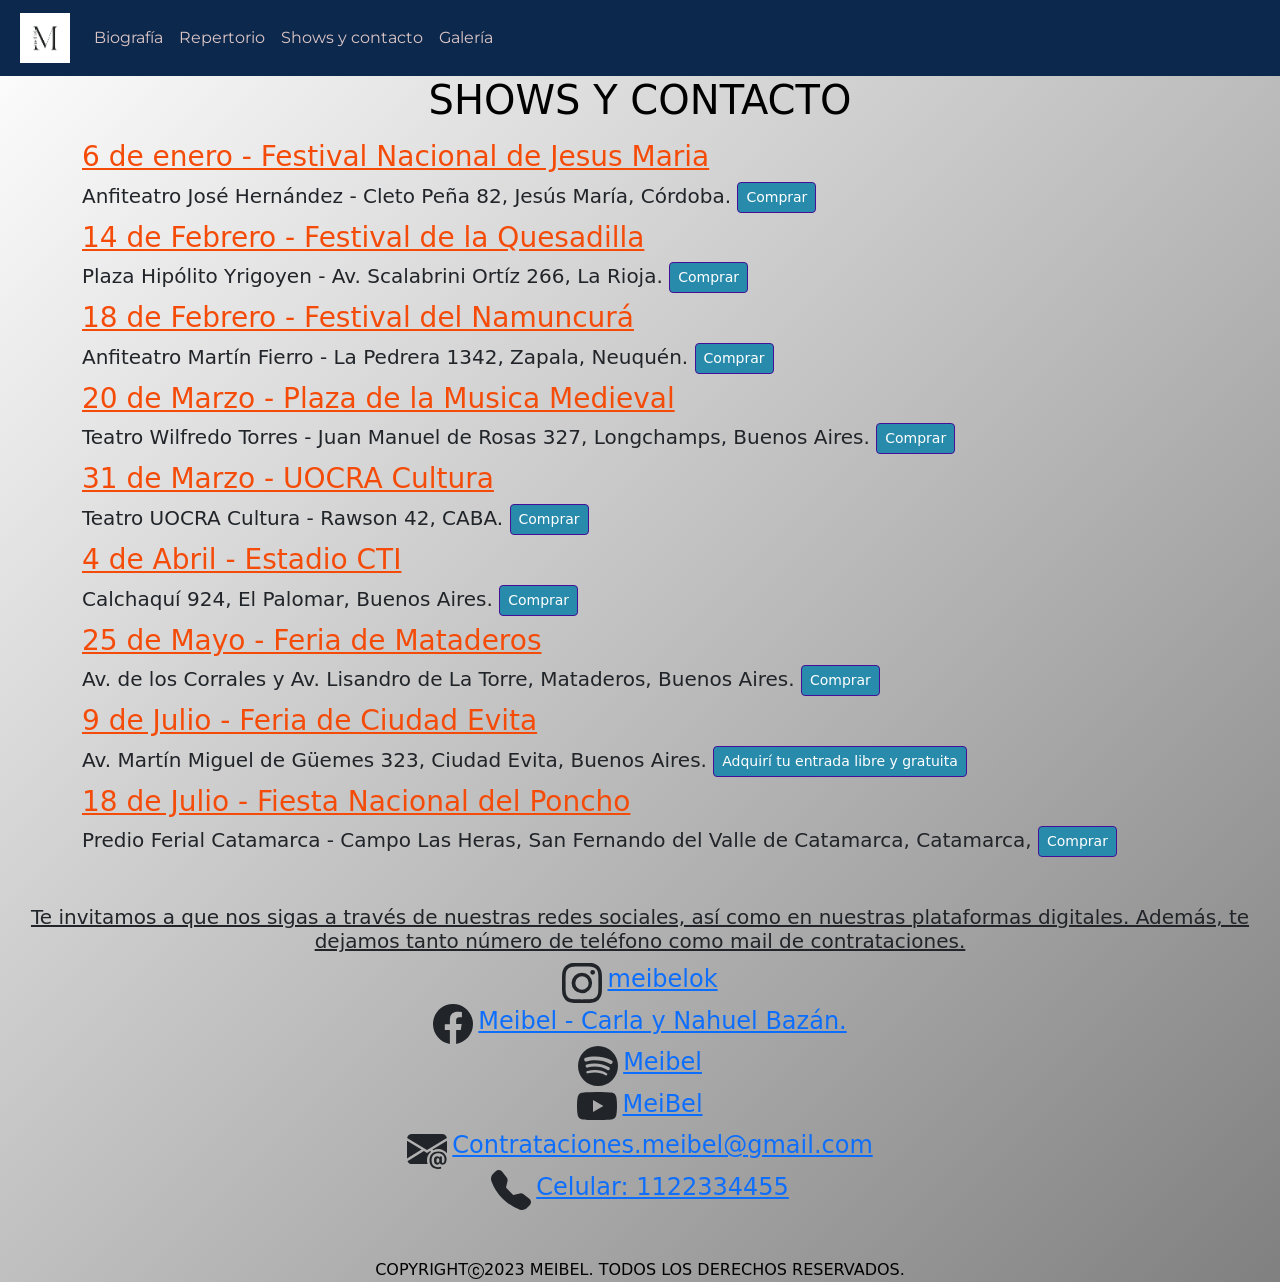
<file: root/paginas/shows.html>
<!DOCTYPE html>
<html lang="en">
<head>
    <meta charset="UTF-8">
    <meta http-equiv="X-UA-Compatible" content="IE=edge">
    <meta name="viewport" content="width=device-width, initial-scale=1.0">
    <!-- bs -->
    <link href="https://cdn.jsdelivr.net/npm/bootstrap@5.3.0-alpha3/dist/css/bootstrap.min.css" rel="stylesheet" integrity="sha384-KK94CHFLLe+nY2dmCWGMq91rCGa5gtU4mk92HdvYe+M/SXH301p5ILy+dN9+nJOZ" crossorigin="anonymous">
   
    <!-- mi css-->
    <link href="https://fonts.googleapis.com/css2?family=Montserrat:wght@200&display=swap" rel="stylesheet">
    <link rel="stylesheet" href="../css/style.css">

    <title>Shows y Contacto</title>
</head>
<body>
    <header>
      <nav class="navbar navbar-expand-lg col-sm-12 px-2 color-barra descripcion">
            <div class="container-fluid">
              <a class="navbar-brand" href="../index.html"><img src="../img/LOGO.png" alt="logo" width="50"></a>
              <button class="navbar-toggler mi-boton" type="button" data-bs-toggle="collapse" data-bs-target="#navbarNavAltMarkup" aria-controls="navbarNavAltMarkup" aria-expanded="false" aria-label="Toggle navigation">
                <span class="navbar-toggler-icon"></span>
              </button>
              <div class="collapse navbar-collapse" id="navbarNavAltMarkup">
                <div class="navbar-nav">
                  <a class="nav-link color-letra-barra" href="./biografia.html">Biografía</a>
                  <a class="nav-link color-letra-barra" href="./repertorio.html">Repertorio</a>
                  <a class="nav-link color-letra-barra" href="./shows.html">Shows y contacto</a>
                  <a class="nav-link color-letra-barra" href="./galeria.html">Galería</a>
                </div>
              </div>
            </div>
          </nav>
          <nav>

           </nav>
     </header>  
     <main>
      <h1 class="text-center">SHOWS Y CONTACTO</h1>
      <div class="container mt-3">
         <h3 class="festivales"> <u>6 de enero - Festival Nacional de Jesus Maria</u></h3>
         <h5>Anfiteatro José Hernández - Cleto Peña 82, Jesús María, Córdoba. <button type="button" class="btn btn-primary btn-sm boton-compra">Comprar</button></h5>
         
         <h3 class="festivales"> <u> 14 de Febrero - Festival de la Quesadilla</u></h3>
         <h5>Plaza Hipólito Yrigoyen - Av. Scalabrini Ortíz 266, La Rioja. <button type="button" class="btn btn-primary btn-sm boton-compra">Comprar</button></h5>
         <h3 class="festivales"><u>18 de Febrero - Festival del Namuncurá</u></h3>
         <h5>Anfiteatro Martín Fierro - La Pedrera 1342, Zapala, Neuquén. <button type="button" class="btn btn-primary btn-sm boton-compra">Comprar</button></h5>
        <h3 class="festivales"><u>20 de Marzo - Plaza de la Musica Medieval</u></h3>
        <h5>Teatro Wilfredo Torres - Juan Manuel de Rosas 327, Longchamps, Buenos Aires. <button type="button" class="btn btn-primary btn-sm boton-compra">Comprar</button></h5>
        <h3 class="festivales"><u>31 de Marzo - UOCRA Cultura</u></h3>
        <h5>Teatro UOCRA Cultura - Rawson 42, CABA. <button type="button" class="btn btn-primary btn-sm boton-compra">Comprar</button></h5>
        <h3 class="festivales"><u>4 de Abril - Estadio CTI</u></h3>
        <h5>Calchaquí 924, El Palomar, Buenos Aires. <button type="button" class="btn btn-primary btn-sm boton-compra">Comprar</button></h5>
            <h3 class="festivales"><u>25 de Mayo - Feria de Mataderos</u></h3>
            <h5>Av. de los Corrales y Av. Lisandro de La Torre, Mataderos, Buenos Aires. <button type="button" class="btn btn-primary btn-sm boton-compra">Comprar</button></h5></h5>
            <h3 class="festivales"><u>9 de Julio - Feria de Ciudad Evita</u></h3>
            <h5>Av. Martín Miguel de Güemes 323, Ciudad Evita, Buenos Aires. <button type="button" class="btn btn-primary btn-sm boton-compra">Adquirí tu entrada libre y gratuita</button></h5>
            <h3 class="festivales"><u>18 de Julio - Fiesta Nacional del Poncho</u></h3>
            <h5>Predio Ferial Catamarca - Campo Las Heras, San Fernando del Valle de Catamarca, Catamarca, <button type="button" class="btn btn-primary btn-sm boton-compra">Comprar</button></h5>
      </div>
        <section class="text-center mt-5">
          <h5> <u>Te invitamos a que nos sigas a través de nuestras redes sociales, así como en nuestras plataformas digitales. Además, te dejamos tanto número de teléfono como mail de contrataciones.</u></h5>
          
            <div class="text-center"><svg xmlns="http://www.w3.org/2000/svg" width="40" height="40" fill="currentColor" class="bi bi-instagram" viewBox="0 0 16 16">
                <path d="M8 0C5.829 0 5.556.01 4.703.048 3.85.088 3.269.222 2.76.42a3.917 3.917 0 0 0-1.417.923A3.927 3.927 0 0 0 .42 2.76C.222 3.268.087 3.85.048 4.7.01 5.555 0 5.827 0 8.001c0 2.172.01 2.444.048 3.297.04.852.174 1.433.372 1.942.205.526.478.972.923 1.417.444.445.89.719 1.416.923.51.198 1.09.333 1.942.372C5.555 15.99 5.827 16 8 16s2.444-.01 3.298-.048c.851-.04 1.434-.174 1.943-.372a3.916 3.916 0 0 0 1.416-.923c.445-.445.718-.891.923-1.417.197-.509.332-1.09.372-1.942C15.99 10.445 16 10.173 16 8s-.01-2.445-.048-3.299c-.04-.851-.175-1.433-.372-1.941a3.926 3.926 0 0 0-.923-1.417A3.911 3.911 0 0 0 13.24.42c-.51-.198-1.092-.333-1.943-.372C10.443.01 10.172 0 7.998 0h.003zm-.717 1.442h.718c2.136 0 2.389.007 3.232.046.78.035 1.204.166 1.486.275.373.145.64.319.92.599.28.28.453.546.598.92.11.281.24.705.275 1.485.039.843.047 1.096.047 3.231s-.008 2.389-.047 3.232c-.035.78-.166 1.203-.275 1.485a2.47 2.47 0 0 1-.599.919c-.28.28-.546.453-.92.598-.28.11-.704.24-1.485.276-.843.038-1.096.047-3.232.047s-2.39-.009-3.233-.047c-.78-.036-1.203-.166-1.485-.276a2.478 2.478 0 0 1-.92-.598 2.48 2.48 0 0 1-.6-.92c-.109-.281-.24-.705-.275-1.485-.038-.843-.046-1.096-.046-3.233 0-2.136.008-2.388.046-3.231.036-.78.166-1.204.276-1.486.145-.373.319-.64.599-.92.28-.28.546-.453.92-.598.282-.11.705-.24 1.485-.276.738-.034 1.024-.044 2.515-.045v.002zm4.988 1.328a.96.96 0 1 0 0 1.92.96.96 0 0 0 0-1.92zm-4.27 1.122a4.109 4.109 0 1 0 0 8.217 4.109 4.109 0 0 0 0-8.217zm0 1.441a2.667 2.667 0 1 1 0 5.334 2.667 2.667 0 0 1 0-5.334z"/>
              </svg> <a class="tipografia-links" href="https://www.instagram.com/meibelok/">meibelok</a></div>
              <div class="text-center"><svg xmlns="http://www.w3.org/2000/svg" width="40" height="40" fill="currentColor" class="bi bi-facebook" viewBox="0 0 16 16">
                <path d="M16 8.049c0-4.446-3.582-8.05-8-8.05C3.58 0-.002 3.603-.002 8.05c0 4.017 2.926 7.347 6.75 7.951v-5.625h-2.03V8.05H6.75V6.275c0-2.017 1.195-3.131 3.022-3.131.876 0 1.791.157 1.791.157v1.98h-1.009c-.993 0-1.303.621-1.303 1.258v1.51h2.218l-.354 2.326H9.25V16c3.824-.604 6.75-3.934 6.75-7.951z"/>
              </svg> <a class="tipografia-links" href="https://www.facebook.com/search/top?q=meibel%20-%20carla%20y%20nahuel%20baz%C3%A1n">Meibel - Carla y Nahuel Bazán.</a> </div>
              <div class="text-center"><svg xmlns="http://www.w3.org/2000/svg" width="40" height="40" fill="currentColor" class="bi bi-spotify" viewBox="0 0 16 16">
                <path d="M8 0a8 8 0 1 0 0 16A8 8 0 0 0 8 0zm3.669 11.538a.498.498 0 0 1-.686.165c-1.879-1.147-4.243-1.407-7.028-.77a.499.499 0 0 1-.222-.973c3.048-.696 5.662-.397 7.77.892a.5.5 0 0 1 .166.686zm.979-2.178a.624.624 0 0 1-.858.205c-2.15-1.321-5.428-1.704-7.972-.932a.625.625 0 0 1-.362-1.194c2.905-.881 6.517-.454 8.986 1.063a.624.624 0 0 1 .206.858zm.084-2.268C10.154 5.56 5.9 5.419 3.438 6.166a.748.748 0 1 1-.434-1.432c2.825-.857 7.523-.692 10.492 1.07a.747.747 0 1 1-.764 1.288z"/>
              </svg> <a class="tipografia-links" href="https://open.spotify.com/artist/6sqWumpfuIKMzREGCm2G0K">Meibel</a></div>
              <div class="text-center"><svg xmlns="http://www.w3.org/2000/svg" width="40" height="40" fill="currentColor" class="bi bi-youtube" viewBox="0 0 16 16">
                <path d="M8.051 1.999h.089c.822.003 4.987.033 6.11.335a2.01 2.01 0 0 1 1.415 1.42c.101.38.172.883.22 1.402l.01.104.022.26.008.104c.065.914.073 1.77.074 1.957v.075c-.001.194-.01 1.108-.082 2.06l-.008.105-.009.104c-.05.572-.124 1.14-.235 1.558a2.007 2.007 0 0 1-1.415 1.42c-1.16.312-5.569.334-6.18.335h-.142c-.309 0-1.587-.006-2.927-.052l-.17-.006-.087-.004-.171-.007-.171-.007c-1.11-.049-2.167-.128-2.654-.26a2.007 2.007 0 0 1-1.415-1.419c-.111-.417-.185-.986-.235-1.558L.09 9.82l-.008-.104A31.4 31.4 0 0 1 0 7.68v-.123c.002-.215.01-.958.064-1.778l.007-.103.003-.052.008-.104.022-.26.01-.104c.048-.519.119-1.023.22-1.402a2.007 2.007 0 0 1 1.415-1.42c.487-.13 1.544-.21 2.654-.26l.17-.007.172-.006.086-.003.171-.007A99.788 99.788 0 0 1 7.858 2h.193zM6.4 5.209v4.818l4.157-2.408L6.4 5.209z"/>
              </svg> <a class="tipografia-links" href="https://www.youtube.com/@Meibel-">MeiBel</a></div>
              <div class="text-center"><svg xmlns="http://www.w3.org/2000/svg" width="40" height="40" fill="currentColor" class="bi bi-envelope-at-fill" viewBox="0 0 16 16">
                <path d="M2 2A2 2 0 0 0 .05 3.555L8 8.414l7.95-4.859A2 2 0 0 0 14 2H2Zm-2 9.8V4.698l5.803 3.546L0 11.801Zm6.761-2.97-6.57 4.026A2 2 0 0 0 2 14h6.256A4.493 4.493 0 0 1 8 12.5a4.49 4.49 0 0 1 1.606-3.446l-.367-.225L8 9.586l-1.239-.757ZM16 9.671V4.697l-5.803 3.546.338.208A4.482 4.482 0 0 1 12.5 8c1.414 0 2.675.652 3.5 1.671Z"/>
                <path d="M15.834 12.244c0 1.168-.577 2.025-1.587 2.025-.503 0-1.002-.228-1.12-.648h-.043c-.118.416-.543.643-1.015.643-.77 0-1.259-.542-1.259-1.434v-.529c0-.844.481-1.4 1.26-1.4.585 0 .87.333.953.63h.03v-.568h.905v2.19c0 .272.18.42.411.42.315 0 .639-.415.639-1.39v-.118c0-1.277-.95-2.326-2.484-2.326h-.04c-1.582 0-2.64 1.067-2.64 2.724v.157c0 1.867 1.237 2.654 2.57 2.654h.045c.507 0 .935-.07 1.18-.18v.731c-.219.1-.643.175-1.237.175h-.044C10.438 16 9 14.82 9 12.646v-.214C9 10.36 10.421 9 12.485 9h.035c2.12 0 3.314 1.43 3.314 3.034v.21Zm-4.04.21v.227c0 .586.227.8.581.8.31 0 .564-.17.564-.743v-.367c0-.516-.275-.708-.572-.708-.346 0-.573.245-.573.791Z"/>
              </svg> <a class="tipografia-links" href="">Contrataciones.meibel@gmail.com</a></div>
              <div class="text-center"><svg xmlns="http://www.w3.org/2000/svg" width="40" height="40" fill="currentColor" class="bi bi-telephone-fill" viewBox="0 0 16 16">
                <path fill-rule="evenodd" d="M1.885.511a1.745 1.745 0 0 1 2.61.163L6.29 2.98c.329.423.445.974.315 1.494l-.547 2.19a.678.678 0 0 0 .178.643l2.457 2.457a.678.678 0 0 0 .644.178l2.189-.547a1.745 1.745 0 0 1 1.494.315l2.306 1.794c.829.645.905 1.87.163 2.611l-1.034 1.034c-.74.74-1.846 1.065-2.877.702a18.634 18.634 0 0 1-7.01-4.42 18.634 18.634 0 0 1-4.42-7.009c-.362-1.03-.037-2.137.703-2.877L1.885.511z"/>
              </svg> <a class="tipografia-links" href="">Celular: 1122334455</a></div>
              
          </ul>
      </section>
     </main>
     <footer>
      <div class="container-fluid pt-5">
        <div class="row">
         

          <div class="text-center"> COPYRIGHT<svg xmlns="http://www.w3.org/2000/svg" width="16" height="16" fill="currentColor" class="bi bi-c-circle" viewBox="0 0 16 16">
            <path d="M1 8a7 7 0 1 0 14 0A7 7 0 0 0 1 8Zm15 0A8 8 0 1 1 0 8a8 8 0 0 1 16 0ZM8.146 4.992c-1.212 0-1.927.92-1.927 2.502v1.06c0 1.571.703 2.462 1.927 2.462.979 0 1.641-.586 1.729-1.418h1.295v.093c-.1 1.448-1.354 2.467-3.03 2.467-2.091 0-3.269-1.336-3.269-3.603V7.482c0-2.261 1.201-3.638 3.27-3.638 1.681 0 2.935 1.054 3.029 2.572v.088H9.875c-.088-.879-.768-1.512-1.729-1.512Z"/>
          </svg>2023 MEIBEL. TODOS LOS DERECHOS RESERVADOS.</div>

        </div>

      </div>
  </footer>
     <script src="https://cdn.jsdelivr.net/npm/bootstrap@5.3.0-alpha3/dist/js/bootstrap.bundle.min.js" integrity="sha384-ENjdO4Dr2bkBIFxQpeoTz1HIcje39Wm4jDKdf19U8gI4ddQ3GYNS7NTKfAdVQSZe" crossorigin="anonymous"></script>
</body>
</html>
</file>
<file: root/css/style.css>
header .color-barra {
  background-color: rgb(12, 40, 77);
}
header .color-letra-barra {
  color: rgb(221, 198, 198);
}
header .mi-boton {
  background-color: rgba(255, 255, 255, 0.884);
}

body {
  background-image: linear-gradient(to top left, grey, white);
}
body h1 {
  color: black;
}
body h2 {
  color: coral;
}
body h3 {
  color: black;
}
body ul li {
  color: rgb(52, 24, 151);
}
body .sub {
  color: rgb(204, 79, 30);
}
body .festivales {
  color: rgb(245, 75, 8);
}
body .tipografia-links {
  font-size: x-large;
}
body .boton-compra {
  background-color: rgb(41, 139, 172);
  border-color: rgb(68, 17, 150);
  color: rgb(255, 255, 255);
}
body .descripcion {
  font-family: "Montserrat", sans-serif;
}
body .espaciar {
  line-height: 2.5;
  letter-spacing: 0.2vw;
}

footer {
  color: black;
}

.img2 {
  width: 500px;
  height: 650px;
}

.img3 {
  width: 500px;
  height: 400px;
}

.img4 {
  width: 500px;
  height: 650px;
}

.img5 {
  width: 500px;
  height: 650px;
}

.img6 {
  width: 500px;
  height: 400px;
}

.img7 {
  width: 500px;
  height: 600px;
}

.img8 {
  width: 500px;
  height: 600px;
}

/*# sourceMappingURL=style.css.map */
</file>
<file: css/style.css>
.filterinput{
    display:flex;
}
</file>
